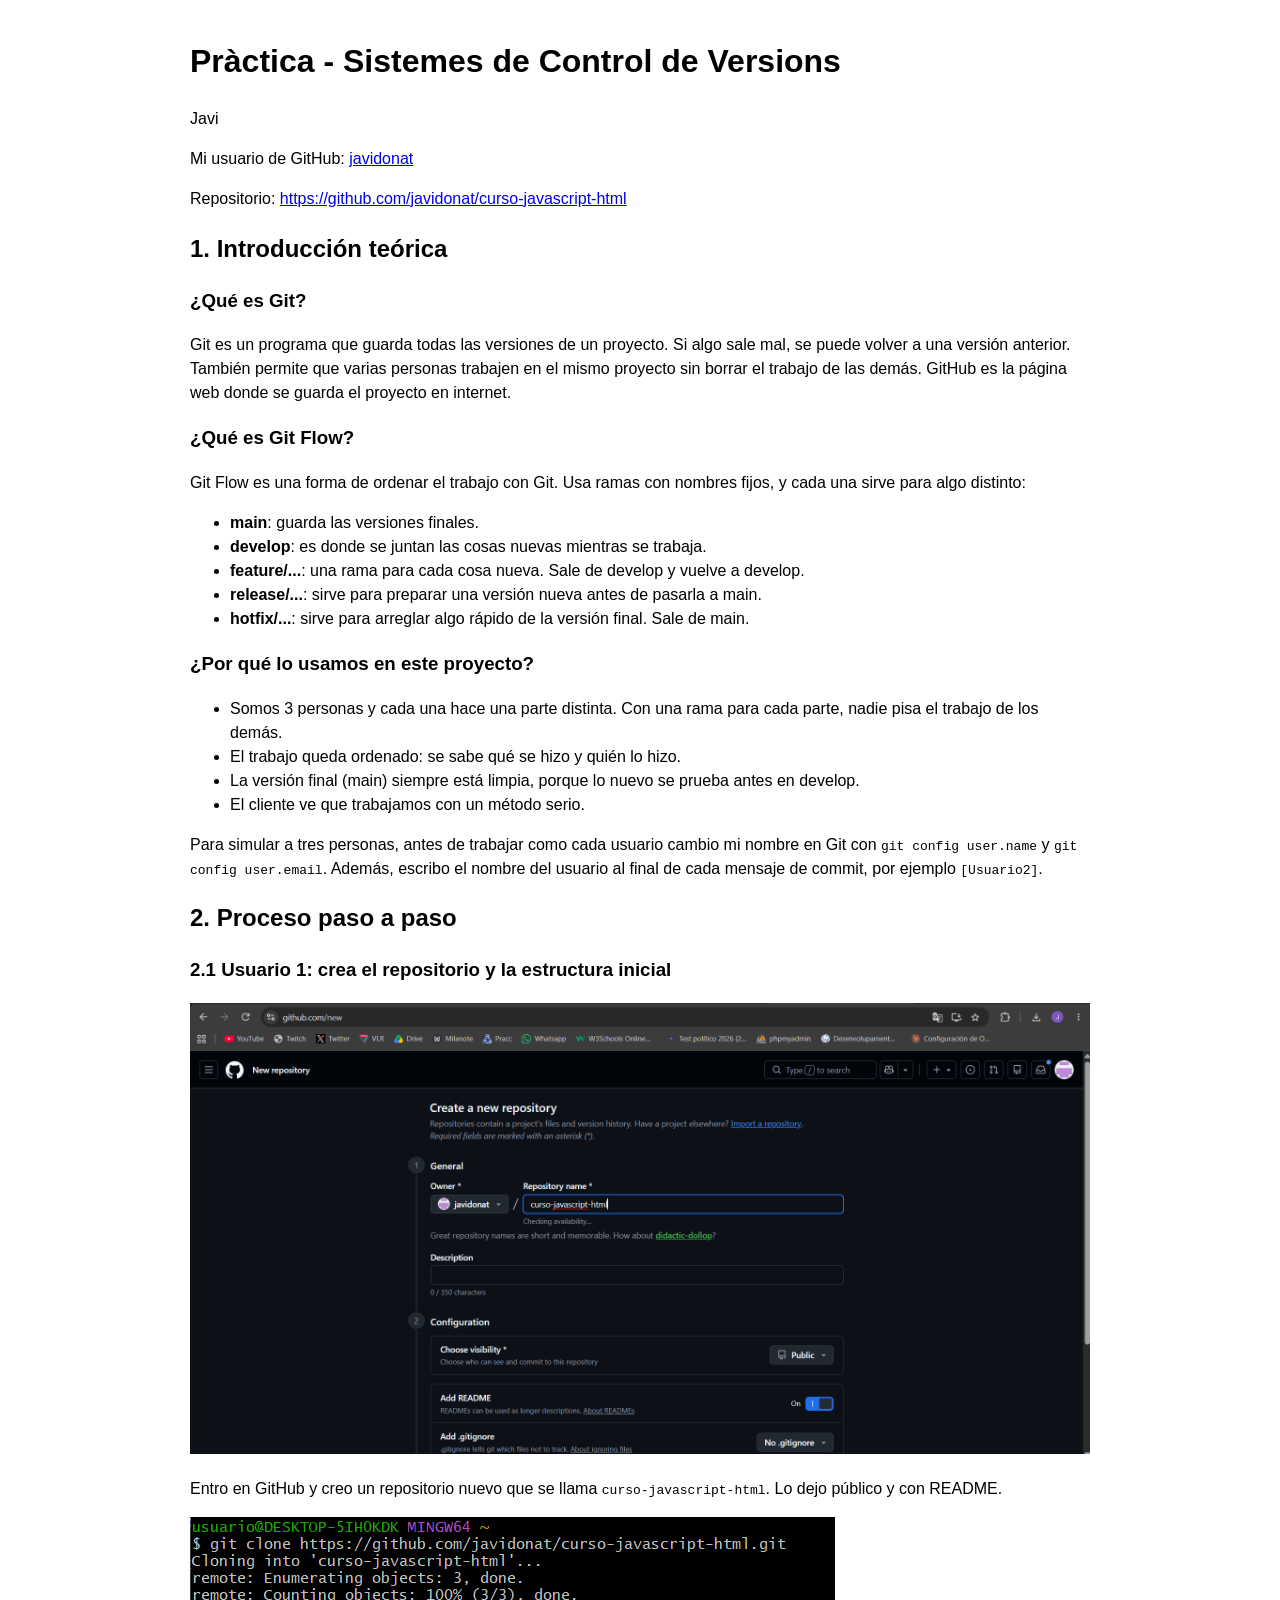
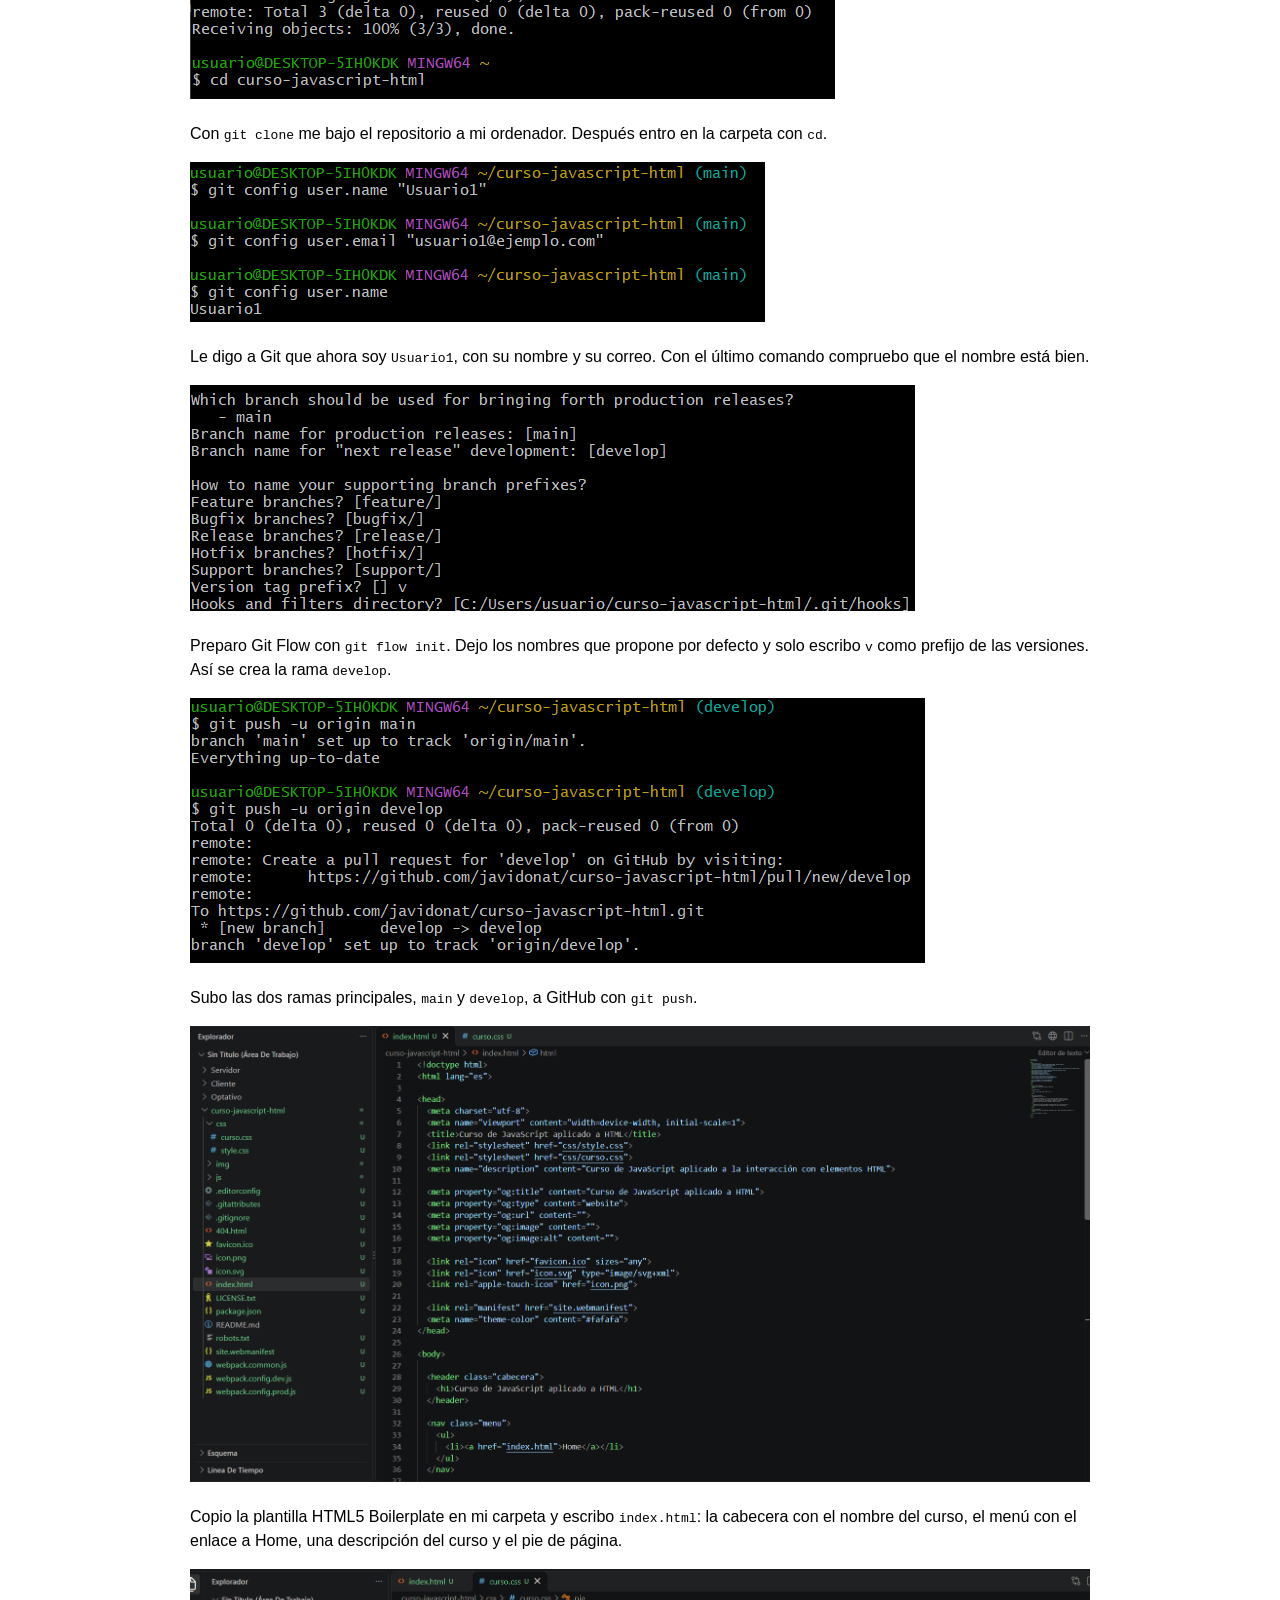
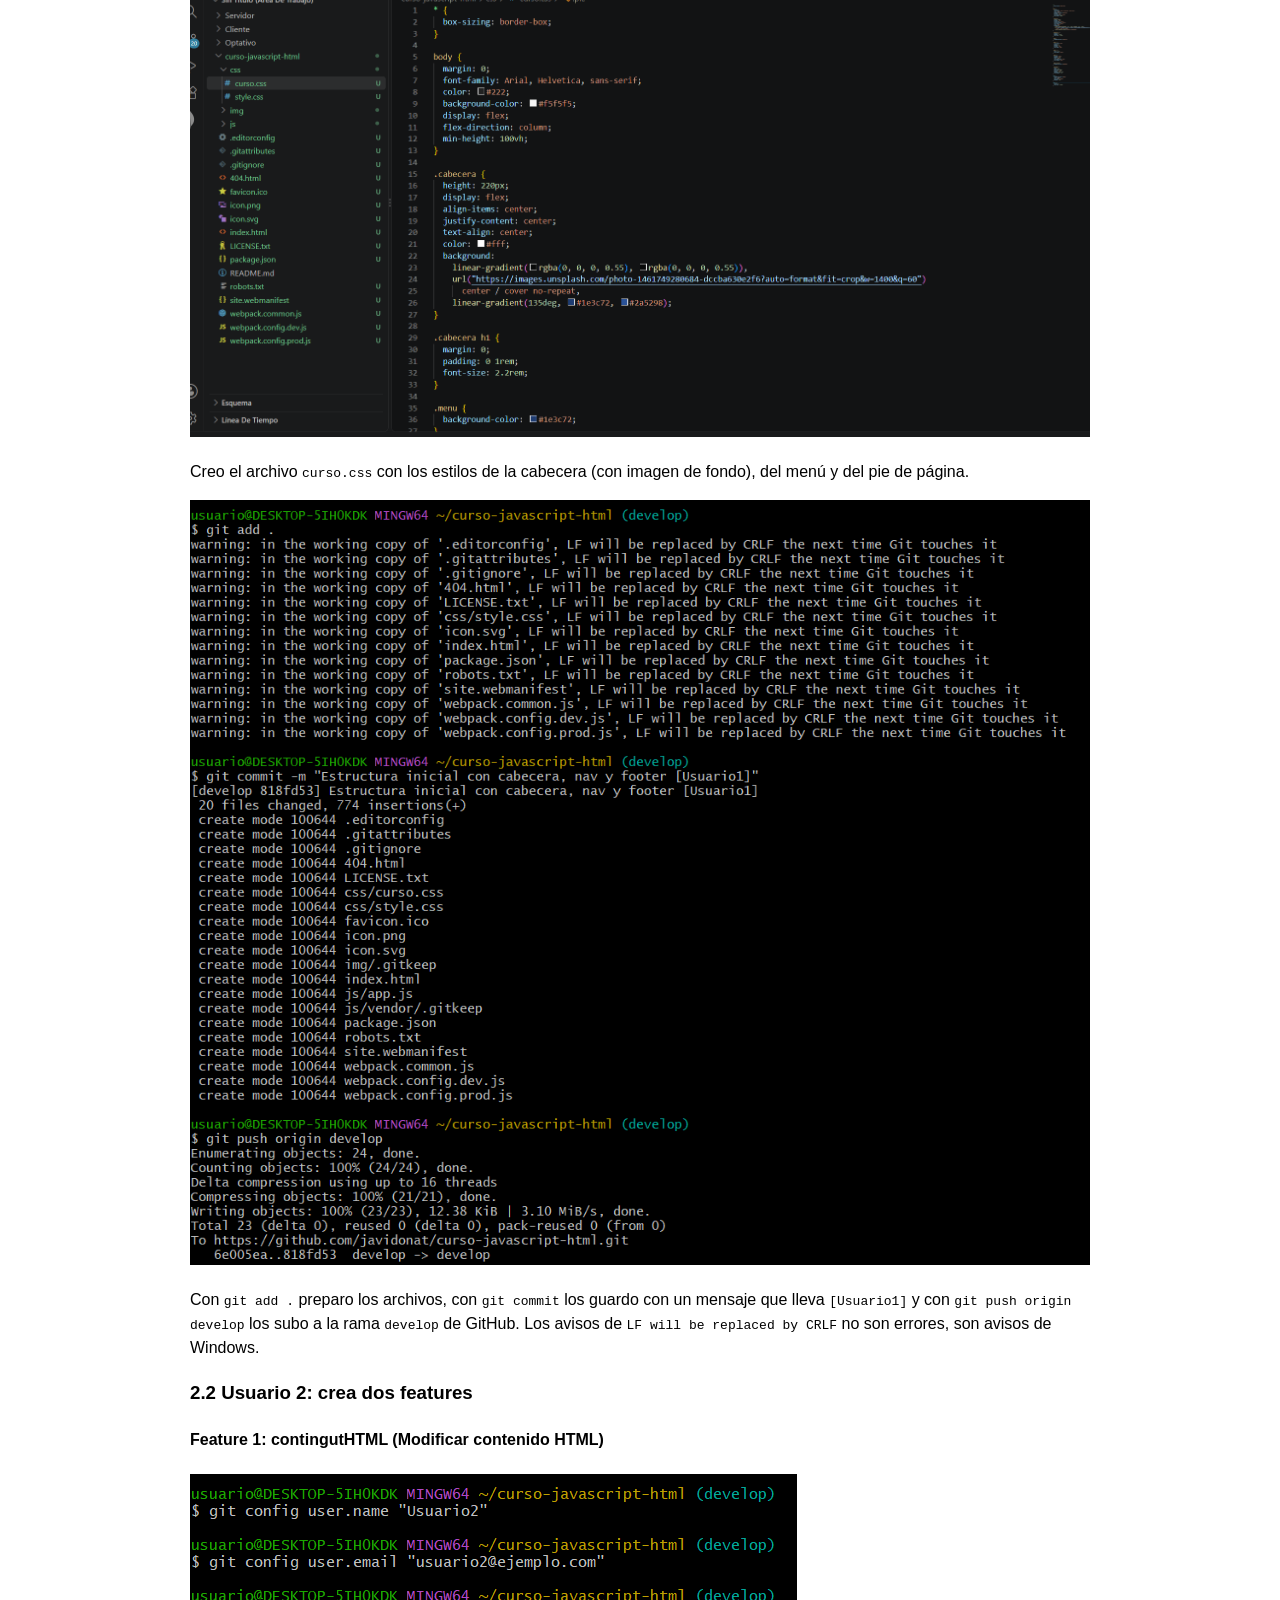
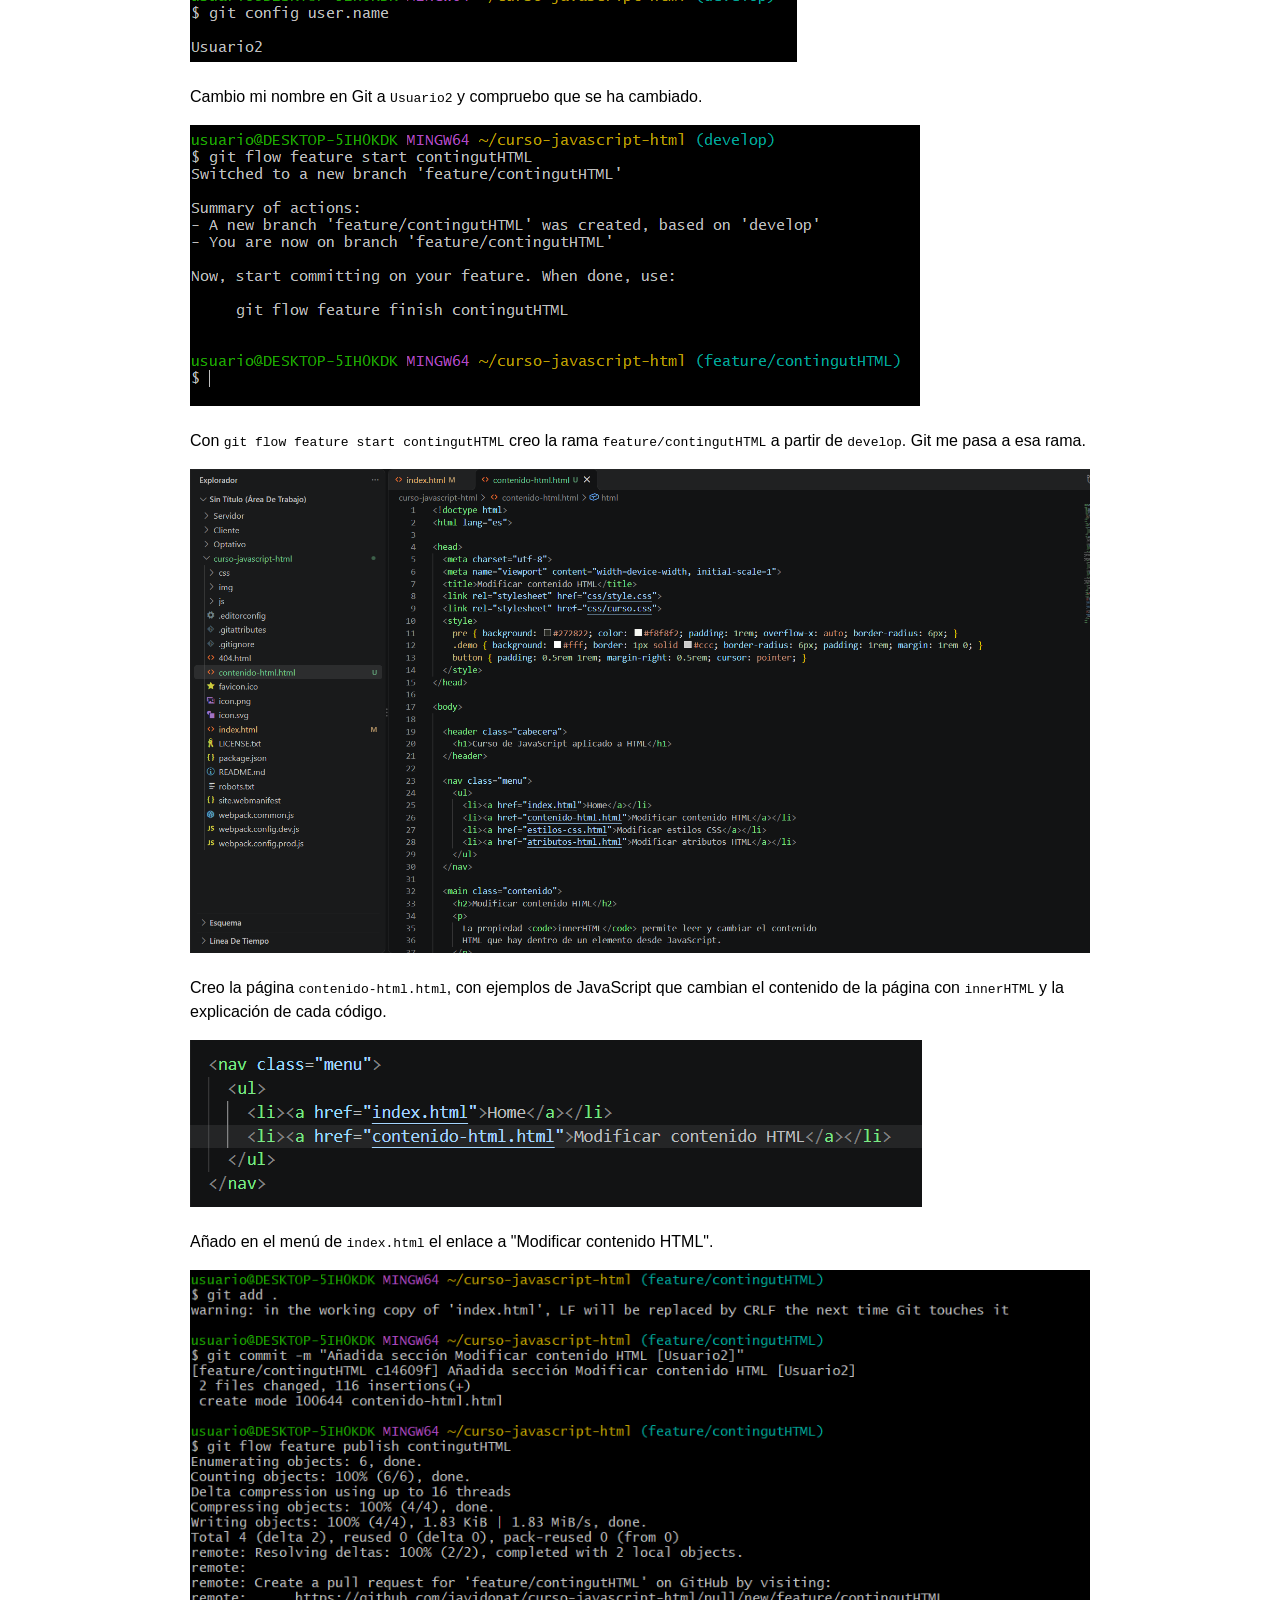
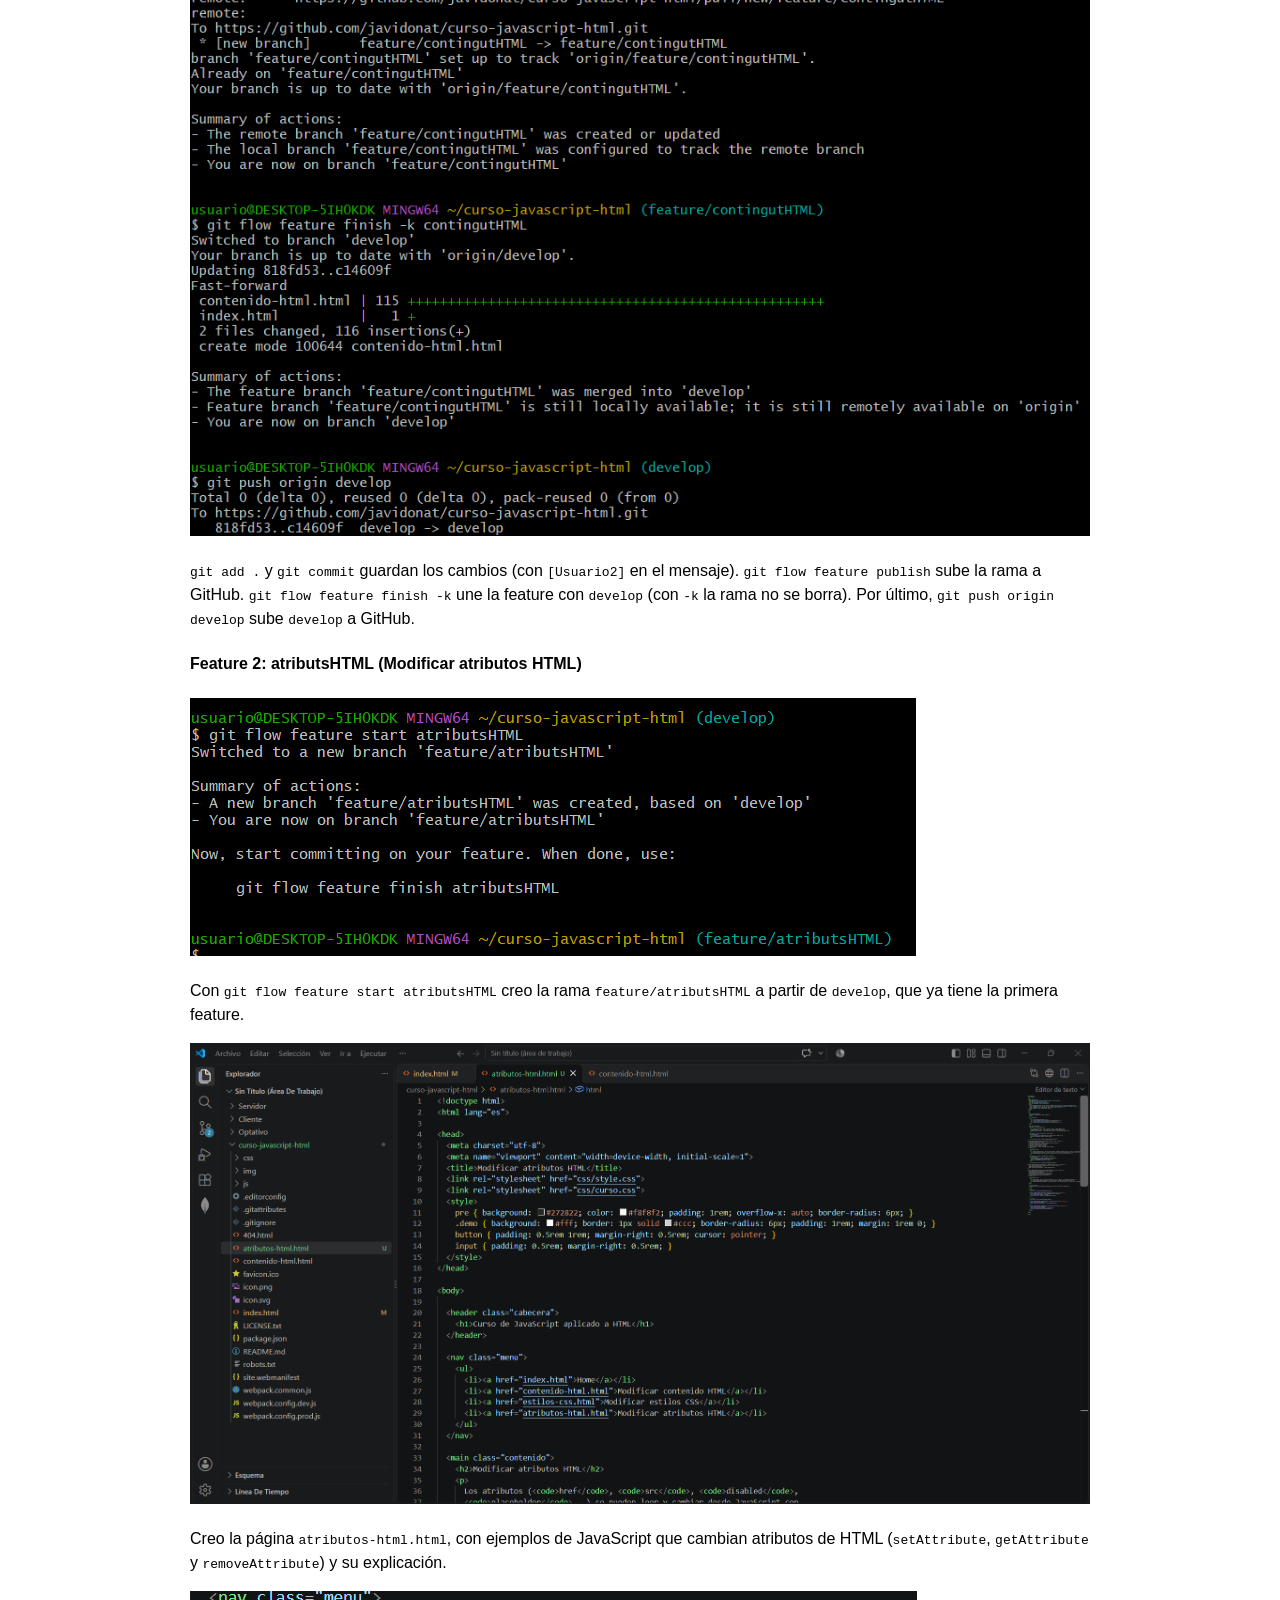
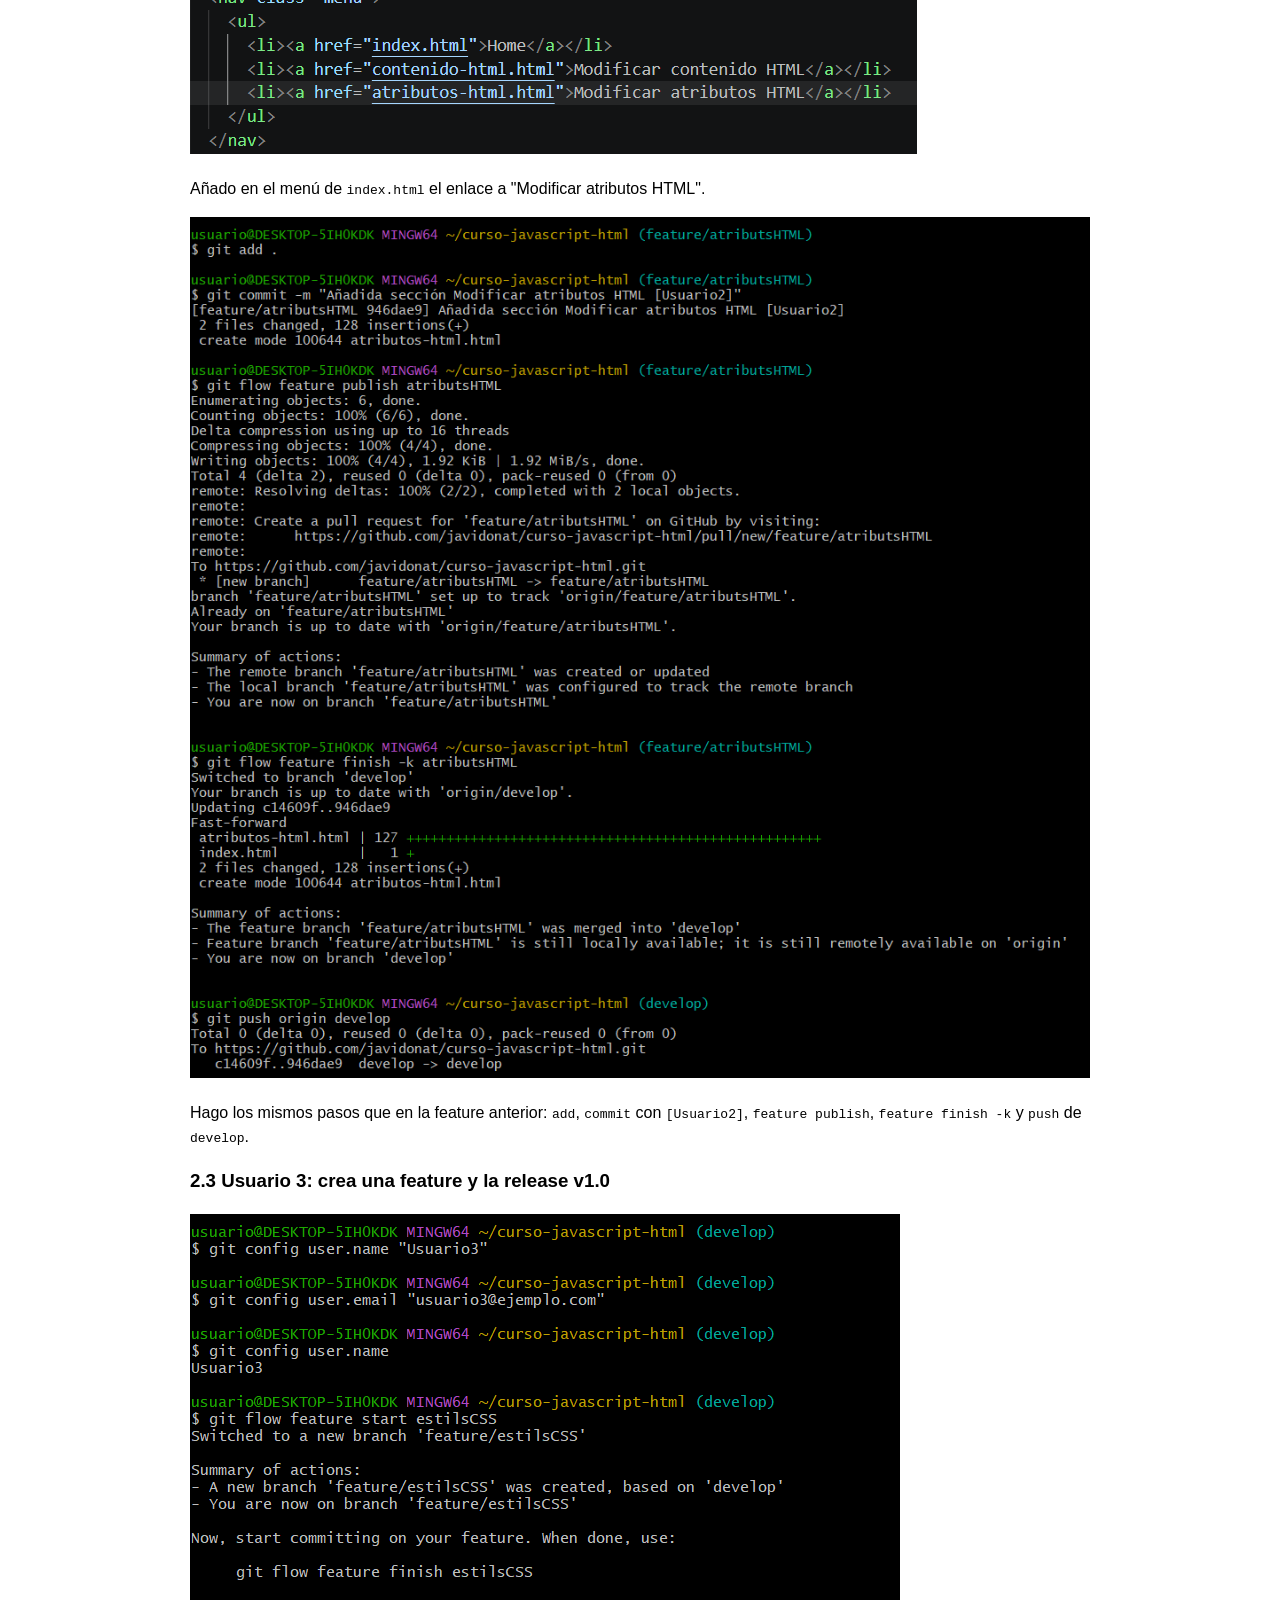
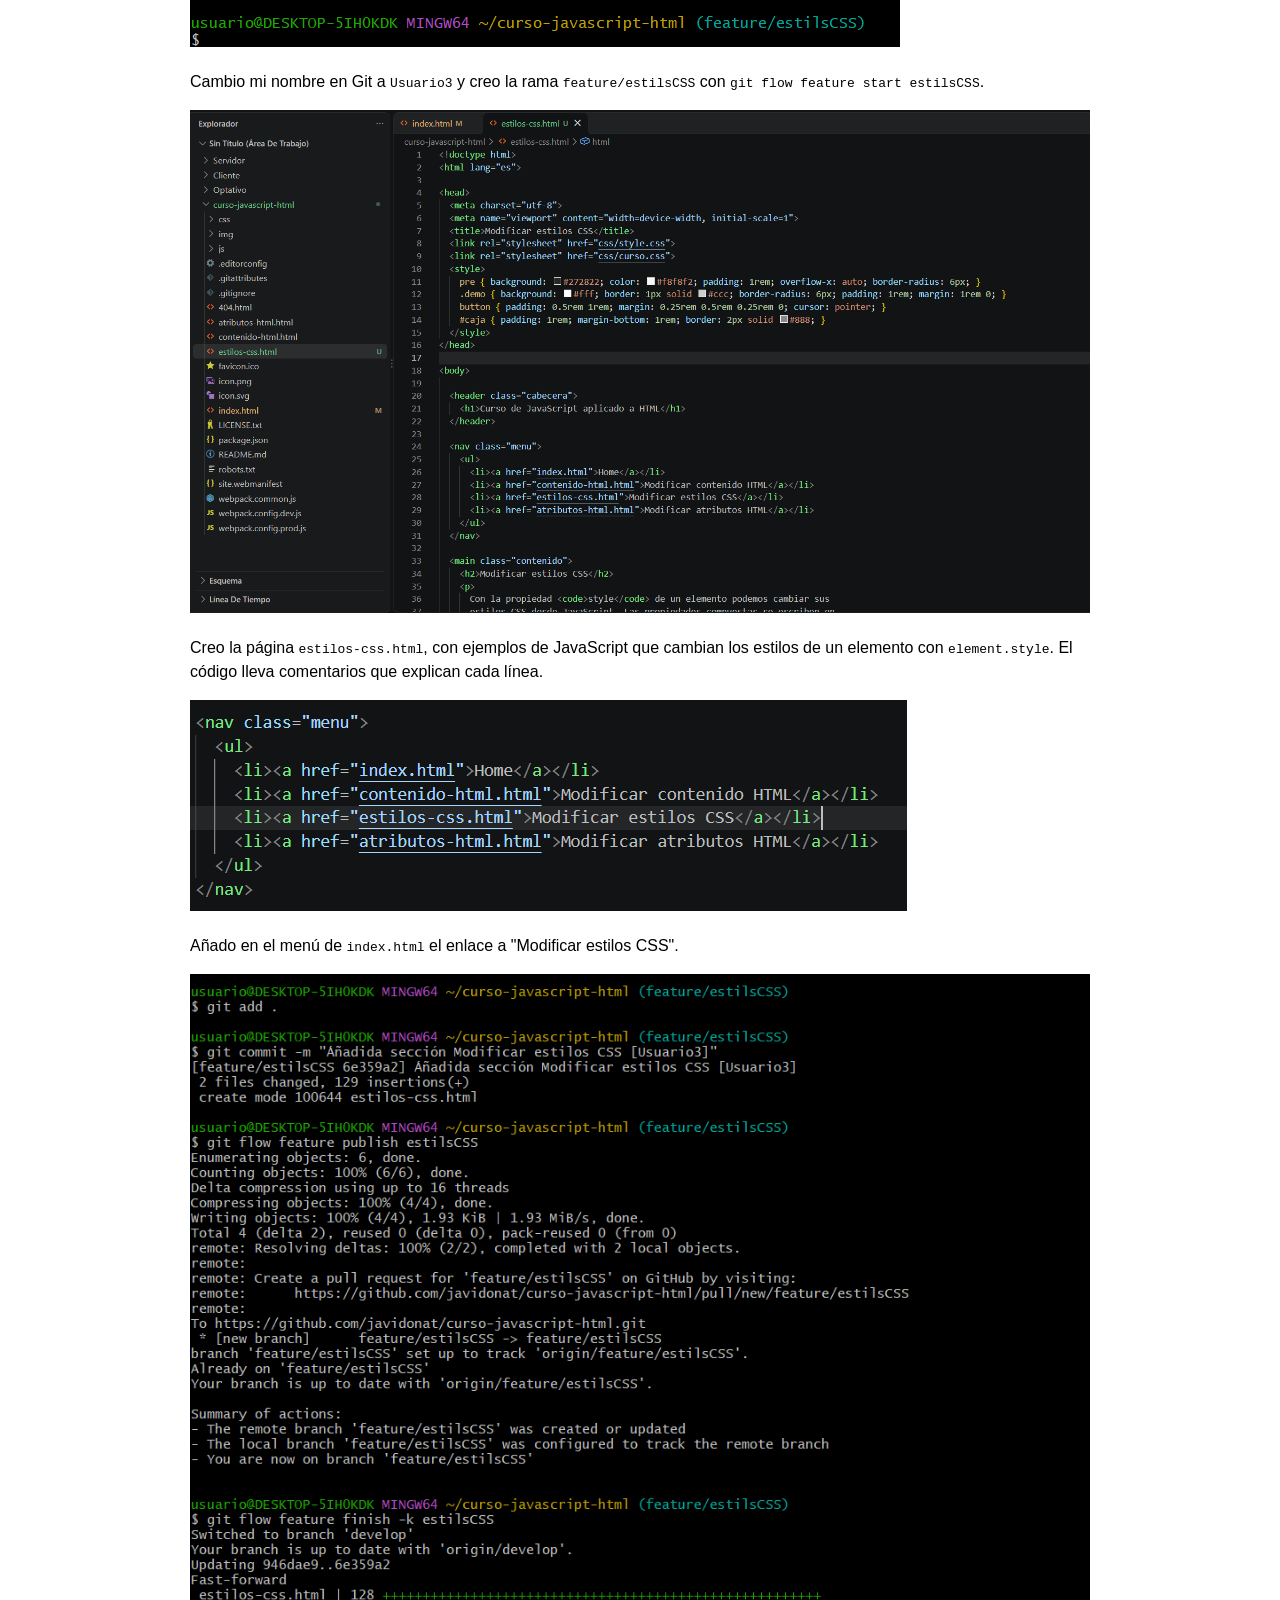
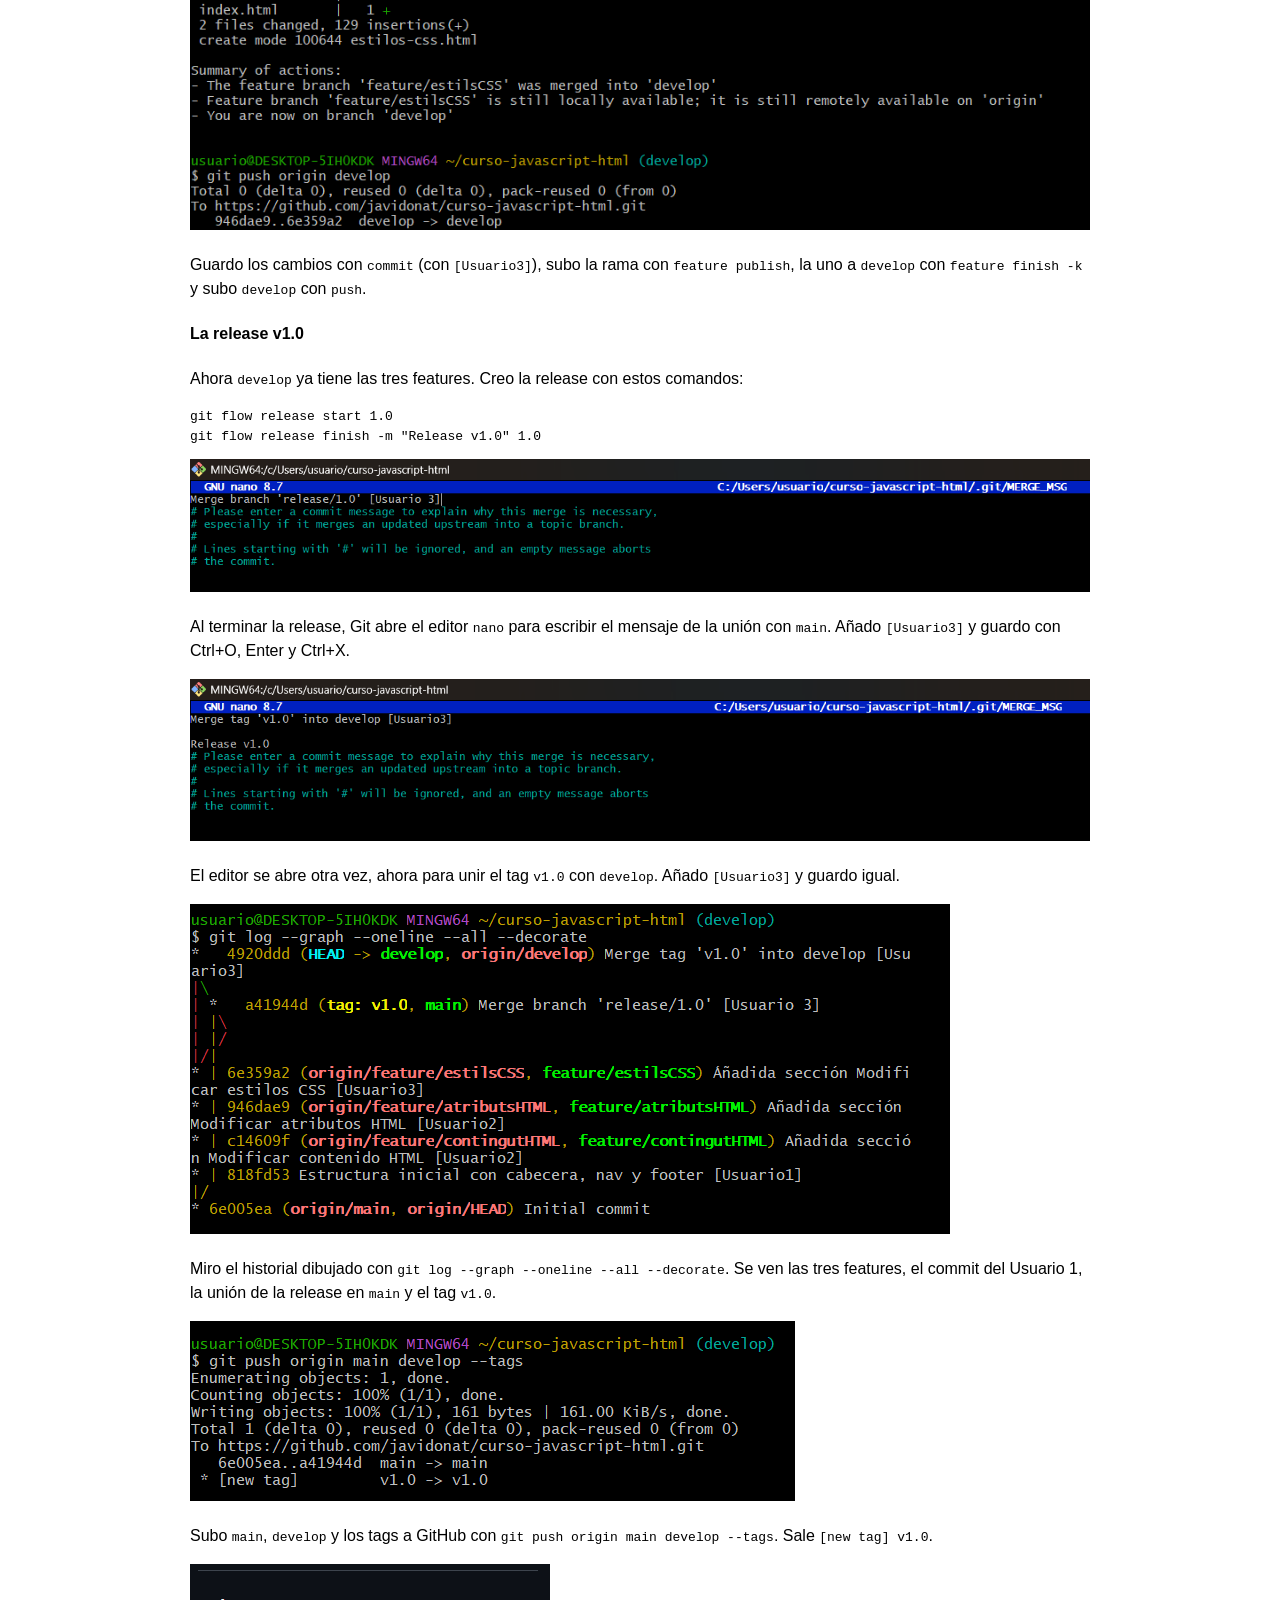
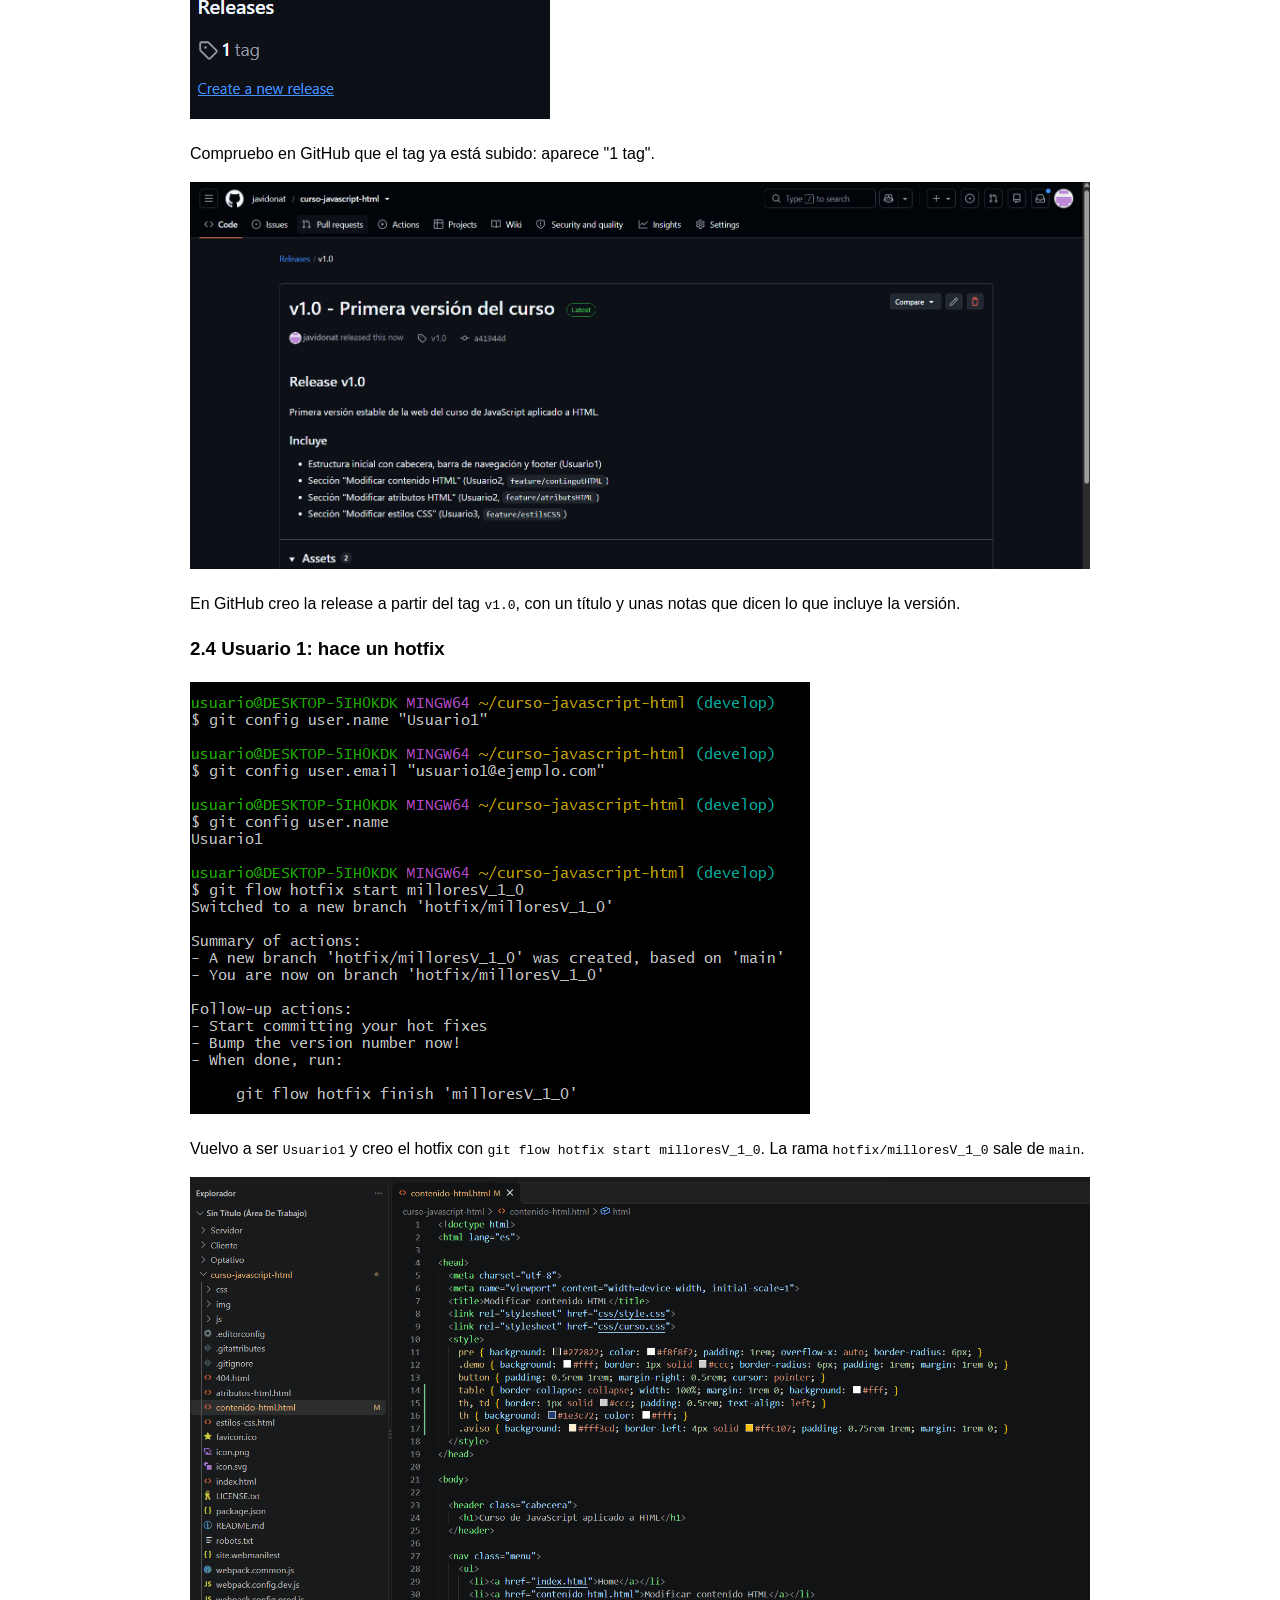
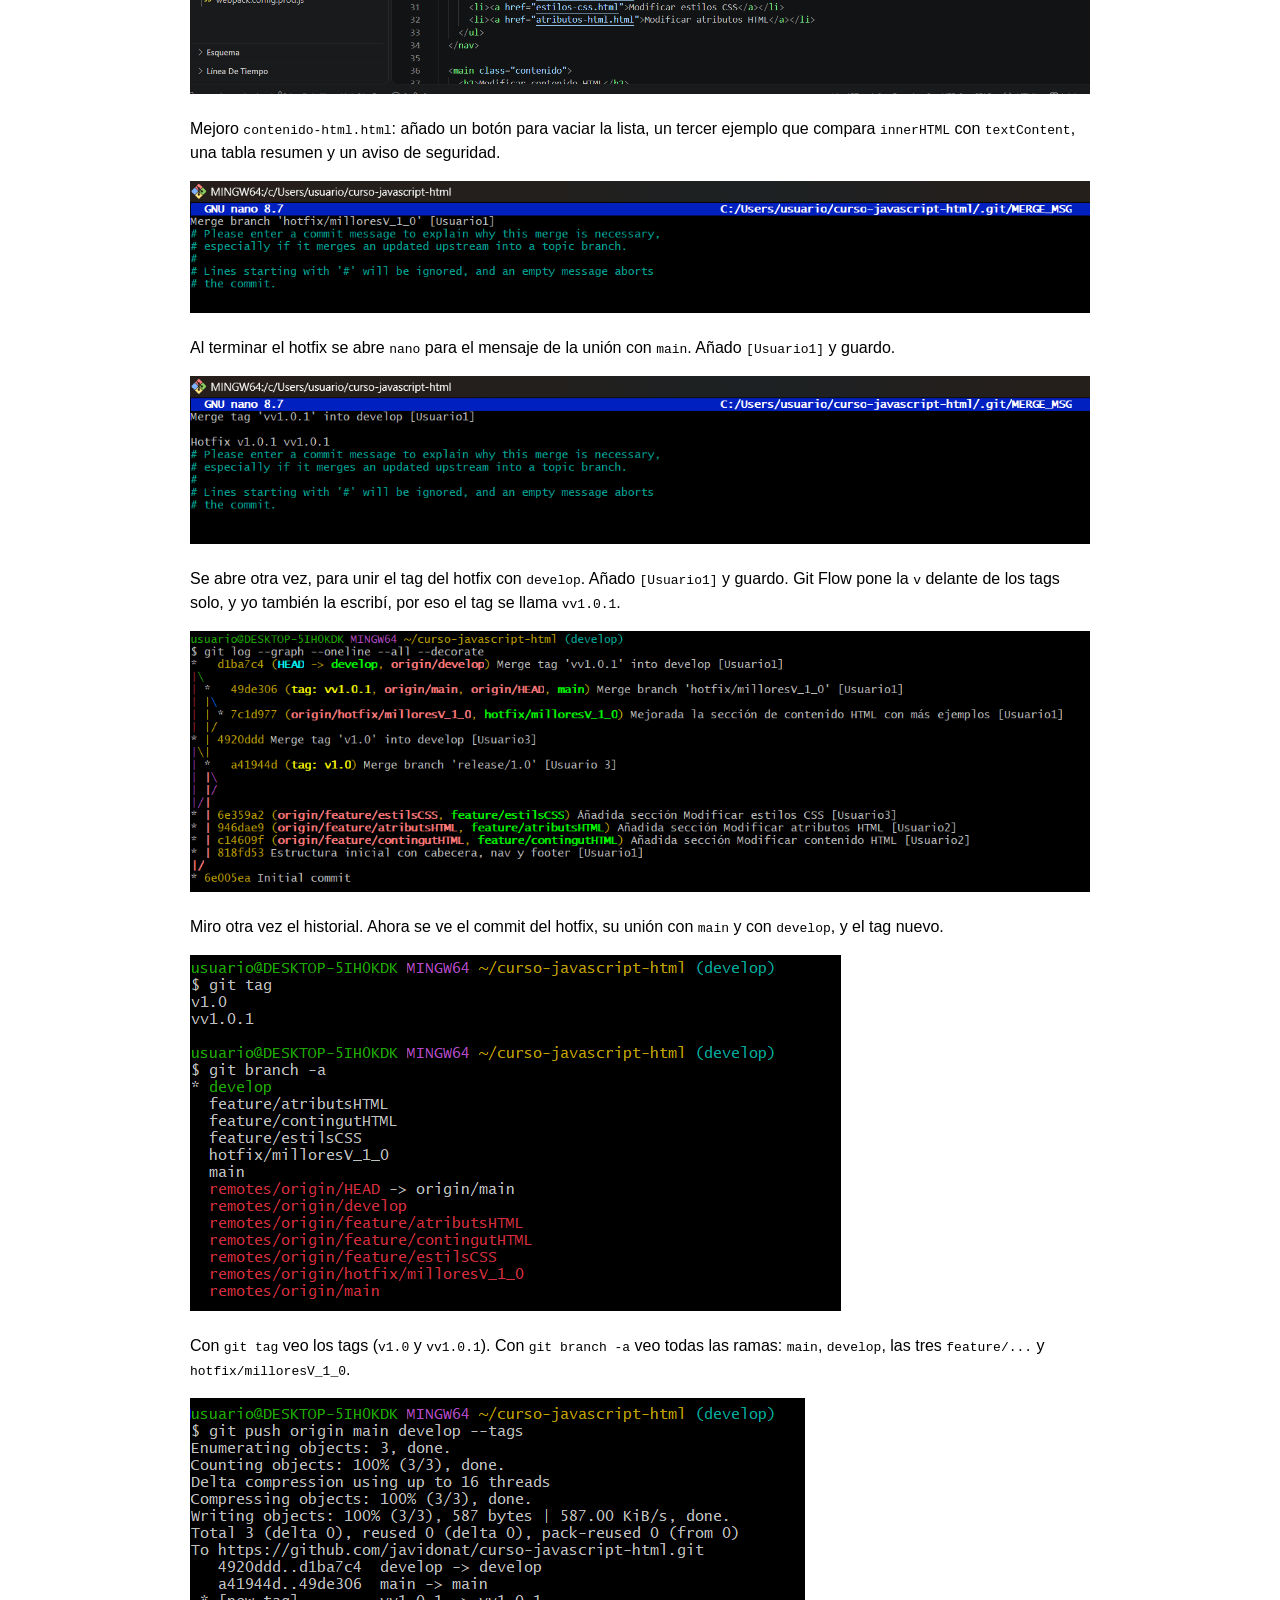
<file: index.html>
<!doctype html>
<html lang="es">
<head>
  <meta charset="utf-8">
  <title>Pràctica - Sistemes de Control de Versions</title>
  <style>
    body { max-width: 900px; margin: 0 auto; padding: 1rem; font-family: Arial, sans-serif; line-height: 1.5; }
    img { max-width: 100%; height: auto; }
  </style>
</head>
<body>

  <h1>Pràctica - Sistemes de Control de Versions</h1>
  <p>Javi</p>
  <p>Mi usuario de GitHub: <a href="https://github.com/javidonat">javidonat</a></p>
  <p>Repositorio: <a href="https://github.com/javidonat/curso-javascript-html">https://github.com/javidonat/curso-javascript-html</a></p>

  <h2>1. Introducción teórica</h2>

  <h3>¿Qué es Git?</h3>
  <p>
    Git es un programa que guarda todas las versiones de un proyecto.
    Si algo sale mal, se puede volver a una versión anterior.
    También permite que varias personas trabajen en el mismo proyecto sin borrar el trabajo de las demás.
    GitHub es la página web donde se guarda el proyecto en internet.
  </p>

  <h3>¿Qué es Git Flow?</h3>
  <p>
    Git Flow es una forma de ordenar el trabajo con Git. Usa ramas con nombres fijos, y cada una sirve para algo distinto:
  </p>
  <ul>
    <li><b>main</b>: guarda las versiones finales.</li>
    <li><b>develop</b>: es donde se juntan las cosas nuevas mientras se trabaja.</li>
    <li><b>feature/...</b>: una rama para cada cosa nueva. Sale de develop y vuelve a develop.</li>
    <li><b>release/...</b>: sirve para preparar una versión nueva antes de pasarla a main.</li>
    <li><b>hotfix/...</b>: sirve para arreglar algo rápido de la versión final. Sale de main.</li>
  </ul>

  <h3>¿Por qué lo usamos en este proyecto?</h3>
  <ul>
    <li>Somos 3 personas y cada una hace una parte distinta. Con una rama para cada parte, nadie pisa el trabajo de los demás.</li>
    <li>El trabajo queda ordenado: se sabe qué se hizo y quién lo hizo.</li>
    <li>La versión final (main) siempre está limpia, porque lo nuevo se prueba antes en develop.</li>
    <li>El cliente ve que trabajamos con un método serio.</li>
  </ul>

  <p>
    Para simular a tres personas, antes de trabajar como cada usuario cambio mi nombre en Git
    con <code>git config user.name</code> y <code>git config user.email</code>.
    Además, escribo el nombre del usuario al final de cada mensaje de commit, por ejemplo <code>[Usuario2]</code>.
  </p>

  <h2>2. Proceso paso a paso</h2>

  <h3>2.1 Usuario 1: crea el repositorio y la estructura inicial</h3>

  <img src="img/01-crear-repositorio.png" alt="Crear repositorio en GitHub">
  <p>Entro en GitHub y creo un repositorio nuevo que se llama <code>curso-javascript-html</code>. Lo dejo público y con README.</p>

  <img src="img/02-clonar.png" alt="git clone">
  <p>Con <code>git clone</code> me bajo el repositorio a mi ordenador. Después entro en la carpeta con <code>cd</code>.</p>

  <img src="img/03-config-usuario1.png" alt="Configurar Usuario1">
  <p>Le digo a Git que ahora soy <code>Usuario1</code>, con su nombre y su correo. Con el último comando compruebo que el nombre está bien.</p>

  <img src="img/04-git-flow-init.png" alt="git flow init">
  <p>Preparo Git Flow con <code>git flow init</code>. Dejo los nombres que propone por defecto y solo escribo <code>v</code> como prefijo de las versiones. Así se crea la rama <code>develop</code>.</p>

  <img src="img/05-push-main-develop.png" alt="Subir main y develop">
  <p>Subo las dos ramas principales, <code>main</code> y <code>develop</code>, a GitHub con <code>git push</code>.</p>

  <img src="img/06-vscode-index.png" alt="index.html en Visual Studio Code">
  <p>Copio la plantilla HTML5 Boilerplate en mi carpeta y escribo <code>index.html</code>: la cabecera con el nombre del curso, el menú con el enlace a Home, una descripción del curso y el pie de página.</p>

  <img src="img/07-vscode-css.png" alt="curso.css en Visual Studio Code">
  <p>Creo el archivo <code>curso.css</code> con los estilos de la cabecera (con imagen de fondo), del menú y del pie de página.</p>

  <img src="img/08-commit-push-usuario1.png" alt="add, commit y push del Usuario1">
  <p>
    Con <code>git add .</code> preparo los archivos, con <code>git commit</code> los guardo con un mensaje que lleva <code>[Usuario1]</code>
    y con <code>git push origin develop</code> los subo a la rama <code>develop</code> de GitHub.
    Los avisos de <code>LF will be replaced by CRLF</code> no son errores, son avisos de Windows.
  </p>

  <h3>2.2 Usuario 2: crea dos features</h3>

  <h4>Feature 1: contingutHTML (Modificar contenido HTML)</h4>

  <img src="img/09-config-usuario2.png" alt="Configurar Usuario2">
  <p>Cambio mi nombre en Git a <code>Usuario2</code> y compruebo que se ha cambiado.</p>

  <img src="img/10-feature-start-contingut.png" alt="feature start contingutHTML">
  <p>Con <code>git flow feature start contingutHTML</code> creo la rama <code>feature/contingutHTML</code> a partir de <code>develop</code>. Git me pasa a esa rama.</p>

  <img src="img/11-vscode-contenido.png" alt="contenido-html.html en Visual Studio Code">
  <p>Creo la página <code>contenido-html.html</code>, con ejemplos de JavaScript que cambian el contenido de la página con <code>innerHTML</code> y la explicación de cada código.</p>

  <img src="img/12-nav-contenido.png" alt="Enlace en el menú">
  <p>Añado en el menú de <code>index.html</code> el enlace a "Modificar contenido HTML".</p>

  <img src="img/13-commit-publish-finish-contingut.png" alt="commit, publish y finish de contingutHTML">
  <p>
    <code>git add .</code> y <code>git commit</code> guardan los cambios (con <code>[Usuario2]</code> en el mensaje).
    <code>git flow feature publish</code> sube la rama a GitHub.
    <code>git flow feature finish -k</code> une la feature con <code>develop</code> (con <code>-k</code> la rama no se borra).
    Por último, <code>git push origin develop</code> sube <code>develop</code> a GitHub.
  </p>

  <h4>Feature 2: atributsHTML (Modificar atributos HTML)</h4>

  <img src="img/14-feature-start-atributs.png" alt="feature start atributsHTML">
  <p>Con <code>git flow feature start atributsHTML</code> creo la rama <code>feature/atributsHTML</code> a partir de <code>develop</code>, que ya tiene la primera feature.</p>

  <img src="img/15-vscode-atributos.png" alt="atributos-html.html en Visual Studio Code">
  <p>Creo la página <code>atributos-html.html</code>, con ejemplos de JavaScript que cambian atributos de HTML (<code>setAttribute</code>, <code>getAttribute</code> y <code>removeAttribute</code>) y su explicación.</p>

  <img src="img/16-nav-atributos.png" alt="Enlace en el menú">
  <p>Añado en el menú de <code>index.html</code> el enlace a "Modificar atributos HTML".</p>

  <img src="img/17-commit-publish-finish-atributs.png" alt="commit, publish y finish de atributsHTML">
  <p>Hago los mismos pasos que en la feature anterior: <code>add</code>, <code>commit</code> con <code>[Usuario2]</code>, <code>feature publish</code>, <code>feature finish -k</code> y <code>push</code> de <code>develop</code>.</p>

  <h3>2.3 Usuario 3: crea una feature y la release v1.0</h3>

  <img src="img/18-config-usuario3-feature-start.png" alt="Configurar Usuario3 y feature start estilsCSS">
  <p>Cambio mi nombre en Git a <code>Usuario3</code> y creo la rama <code>feature/estilsCSS</code> con <code>git flow feature start estilsCSS</code>.</p>

  <img src="img/19-vscode-estilos.png" alt="estilos-css.html en Visual Studio Code">
  <p>Creo la página <code>estilos-css.html</code>, con ejemplos de JavaScript que cambian los estilos de un elemento con <code>element.style</code>. El código lleva comentarios que explican cada línea.</p>

  <img src="img/20-nav-estilos.png" alt="Enlace en el menú">
  <p>Añado en el menú de <code>index.html</code> el enlace a "Modificar estilos CSS".</p>

  <img src="img/21-commit-publish-finish-estils.png" alt="commit, publish y finish de estilsCSS">
  <p>Guardo los cambios con <code>commit</code> (con <code>[Usuario3]</code>), subo la rama con <code>feature publish</code>, la uno a <code>develop</code> con <code>feature finish -k</code> y subo <code>develop</code> con <code>push</code>.</p>

  <h4>La release v1.0</h4>
  <p>Ahora <code>develop</code> ya tiene las tres features. Creo la release con estos comandos:</p>
  <pre>git flow release start 1.0
git flow release finish -m "Release v1.0" 1.0</pre>

  <img src="img/22-nano-merge-release.png" alt="nano merge de la release">
  <p>Al terminar la release, Git abre el editor <code>nano</code> para escribir el mensaje de la unión con <code>main</code>. Añado <code>[Usuario3]</code> y guardo con Ctrl+O, Enter y Ctrl+X.</p>

  <img src="img/23-nano-merge-tag.png" alt="nano merge del tag">
  <p>El editor se abre otra vez, ahora para unir el tag <code>v1.0</code> con <code>develop</code>. Añado <code>[Usuario3]</code> y guardo igual.</p>

  <img src="img/24-log-grafo-release.png" alt="git log --graph">
  <p>Miro el historial dibujado con <code>git log --graph --oneline --all --decorate</code>. Se ven las tres features, el commit del Usuario 1, la unión de la release en <code>main</code> y el tag <code>v1.0</code>.</p>

  <img src="img/25-push-tag-v1.png" alt="Subir main, develop y tags">
  <p>Subo <code>main</code>, <code>develop</code> y los tags a GitHub con <code>git push origin main develop --tags</code>. Sale <code>[new tag] v1.0</code>.</p>

  <img src="img/26-github-releases-tag.png" alt="1 tag en GitHub">
  <p>Compruebo en GitHub que el tag ya está subido: aparece "1 tag".</p>

  <img src="img/27-github-release-publicada.png" alt="Release v1.0 en GitHub">
  <p>En GitHub creo la release a partir del tag <code>v1.0</code>, con un título y unas notas que dicen lo que incluye la versión.</p>

  <h3>2.4 Usuario 1: hace un hotfix</h3>

  <img src="img/28-config-usuario1-hotfix-start.png" alt="Usuario1 y hotfix start">
  <p>Vuelvo a ser <code>Usuario1</code> y creo el hotfix con <code>git flow hotfix start milloresV_1_0</code>. La rama <code>hotfix/milloresV_1_0</code> sale de <code>main</code>.</p>

  <img src="img/29-vscode-contenido-mejorado.png" alt="contenido-html.html mejorado">
  <p>Mejoro <code>contenido-html.html</code>: añado un botón para vaciar la lista, un tercer ejemplo que compara <code>innerHTML</code> con <code>textContent</code>, una tabla resumen y un aviso de seguridad.</p>

  <img src="img/30-nano-merge-hotfix.png" alt="nano merge del hotfix">
  <p>Al terminar el hotfix se abre <code>nano</code> para el mensaje de la unión con <code>main</code>. Añado <code>[Usuario1]</code> y guardo.</p>

  <img src="img/31-nano-merge-tag-hotfix.png" alt="nano merge del tag del hotfix">
  <p>Se abre otra vez, para unir el tag del hotfix con <code>develop</code>. Añado <code>[Usuario1]</code> y guardo. Git Flow pone la <code>v</code> delante de los tags solo, y yo también la escribí, por eso el tag se llama <code>vv1.0.1</code>.</p>

  <img src="img/32-log-grafo-hotfix.png" alt="git log --graph después del hotfix">
  <p>Miro otra vez el historial. Ahora se ve el commit del hotfix, su unión con <code>main</code> y con <code>develop</code>, y el tag nuevo.</p>

  <img src="img/33-tag-branch-lista.png" alt="git tag y git branch -a">
  <p>Con <code>git tag</code> veo los tags (<code>v1.0</code> y <code>vv1.0.1</code>). Con <code>git branch -a</code> veo todas las ramas: <code>main</code>, <code>develop</code>, las tres <code>feature/...</code> y <code>hotfix/milloresV_1_0</code>.</p>

  <img src="img/34-push-tag-hotfix.png" alt="Subir main, develop y el tag del hotfix">
  <p>Subo todo a GitHub con <code>git push origin main develop --tags</code>.</p>

  <h2>3. Proyecto de GitHub y colaborador</h2>
  <ul>
    <li>Añado al usuario <code>enminqui2</code> como colaborador del repositorio (Settings → Collaborators).</li>
    <li>Creo un proyecto con un tablero en la pestaña Projects y lo uno al repositorio. También le doy acceso a <code>enminqui2</code>.</li>
    <li>
      En el tablero hay una tarjeta por cada feature y por el hotfix:
      <code>feature/contingutHTML</code>, <code>feature/atributsHTML</code>, <code>feature/estilsCSS</code> y <code>hotfix/milloresV_1_0</code>.
      Cada tarjeta tiene su descripción, su etiqueta, la persona que la hizo, la rama y el commit. Todas están en la columna Done.
    </li>
  </ul>

  <img src="img/35-colaborador.png" alt="Colaborador enminqui2 en el repositorio">
  <p>En Settings → Collaborators del repositorio añado a <code>enminqui2</code> como colaborador. Sale como "Pending invite" porque está esperando a que acepte la invitación.</p>

  <img src="img/36-proyecto-tablero.png" alt="Tablero del proyecto">
  <p>Este es el tablero del proyecto "Curso JavaScript HTML". Tiene una tarjeta por cada feature y por el hotfix, y las cuatro están en la columna Done.</p>

  <img src="img/37-acceso-proyecto.png" alt="Acceso al proyecto">
  <p>En los ajustes del proyecto (Manage access) le doy acceso a <code>enminqui2</code> con el rol Write.</p>

  <h2>4. Resultado final</h2>
  <ul>
    <li>Ramas <code>main</code> y <code>develop</code>.</li>
    <li>Ramas de las features: <code>feature/contingutHTML</code>, <code>feature/atributsHTML</code> y <code>feature/estilsCSS</code>.</li>
    <li>Rama del hotfix: <code>hotfix/milloresV_1_0</code>.</li>
    <li>Rama <code>gh-pages</code>, con esta documentación.</li>
    <li>Tags <code>v1.0</code> y <code>vv1.0.1</code>, y la release v1.0 publicada en GitHub.</li>
    <li>Un proyecto de GitHub con las features y el hotfix, y a <code>enminqui2</code> como colaborador.</li>
  </ul>

</body>
</html>
</file>
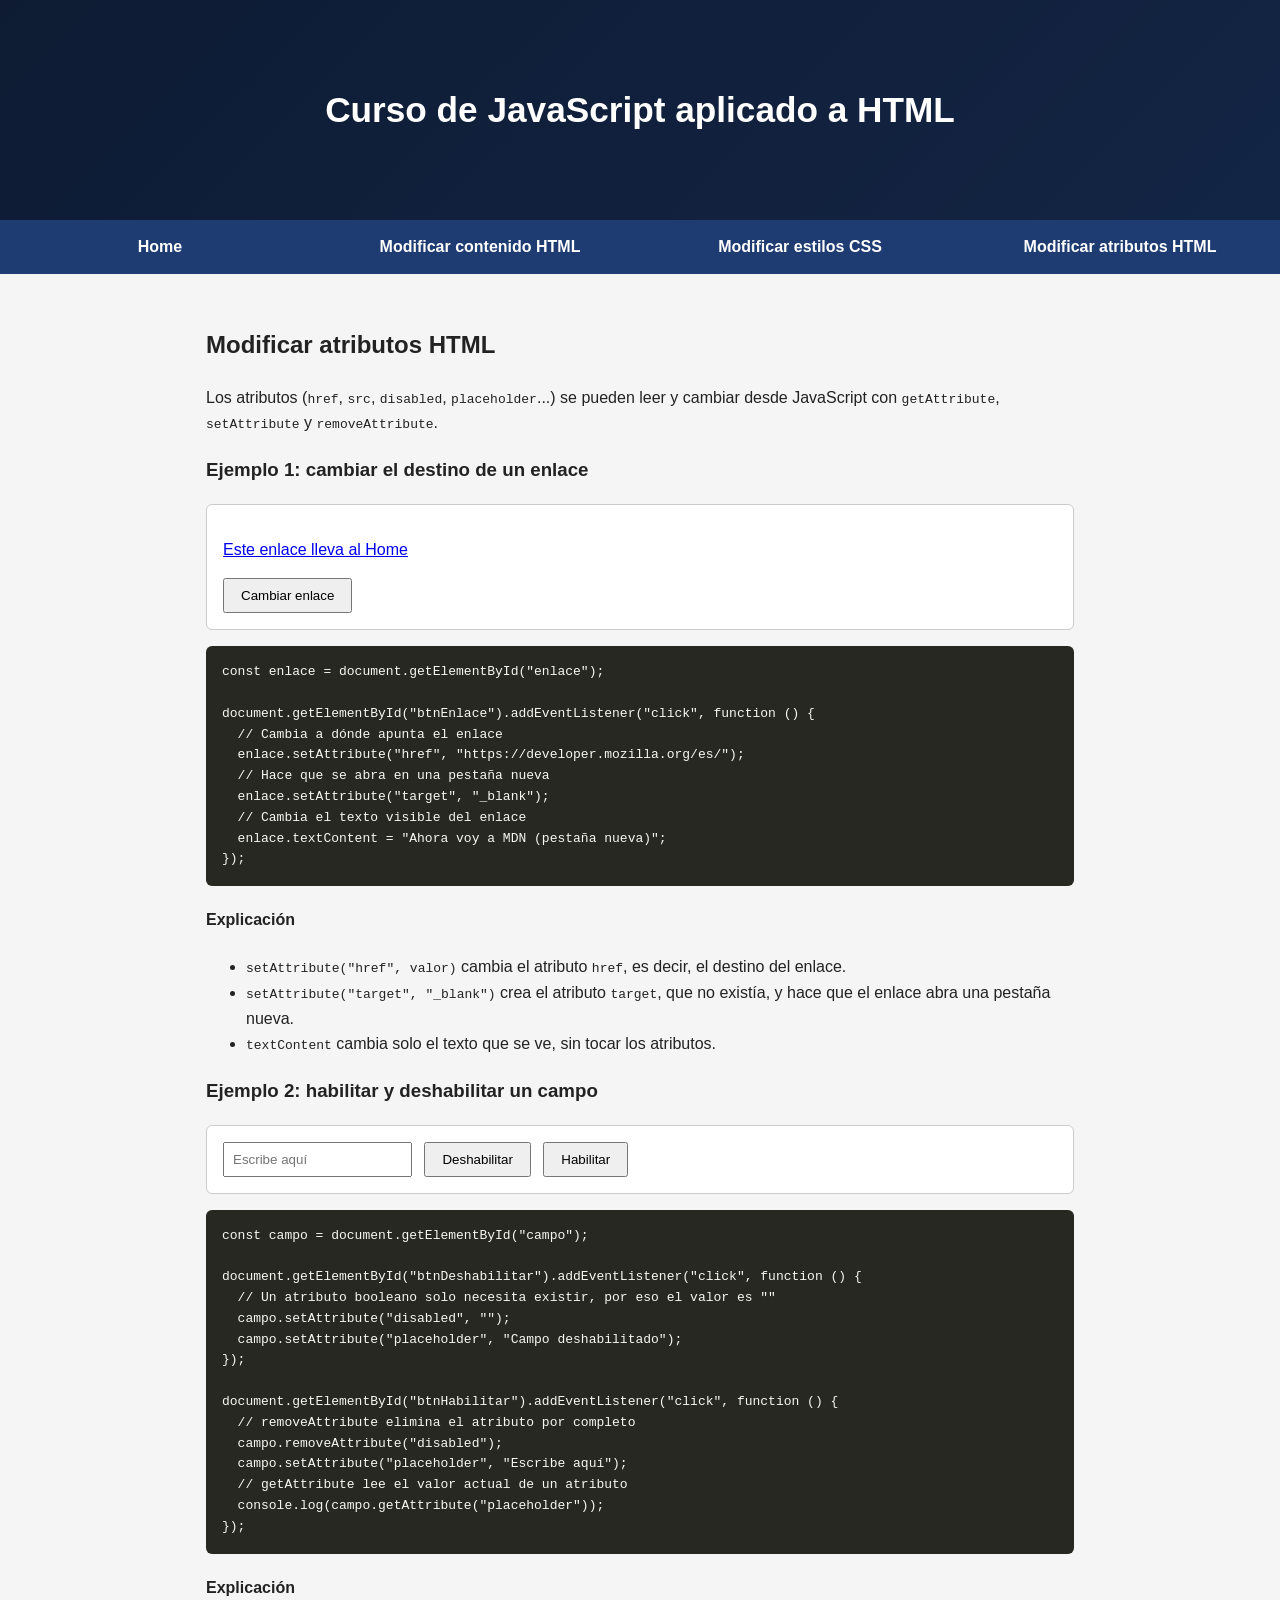
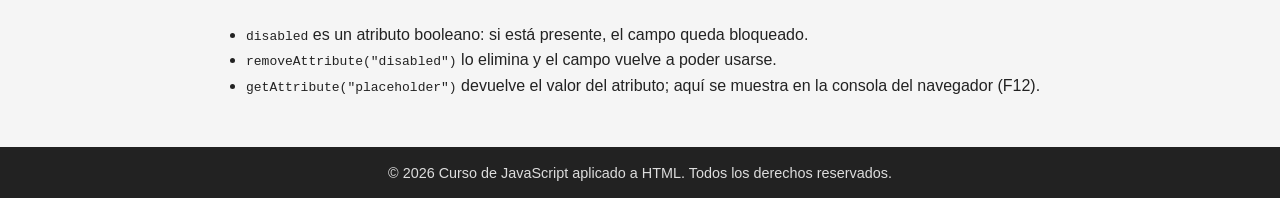
<file: atributos-html.html>
<!doctype html>
<html lang="es">

<head>
  <meta charset="utf-8">
  <meta name="viewport" content="width=device-width, initial-scale=1">
  <title>Modificar atributos HTML</title>
  <link rel="stylesheet" href="css/style.css">
  <link rel="stylesheet" href="css/curso.css">
  <style>
    pre { background: #272822; color: #f8f8f2; padding: 1rem; overflow-x: auto; border-radius: 6px; }
    .demo { background: #fff; border: 1px solid #ccc; border-radius: 6px; padding: 1rem; margin: 1rem 0; }
    button { padding: 0.5rem 1rem; margin-right: 0.5rem; cursor: pointer; }
    input { padding: 0.5rem; margin-right: 0.5rem; }
  </style>
</head>

<body>

  <header class="cabecera">
    <h1>Curso de JavaScript aplicado a HTML</h1>
  </header>

  <nav class="menu">
    <ul>
      <li><a href="index.html">Home</a></li>
      <li><a href="contenido-html.html">Modificar contenido HTML</a></li>
      <li><a href="estilos-css.html">Modificar estilos CSS</a></li>
      <li><a href="atributos-html.html">Modificar atributos HTML</a></li>
    </ul>
  </nav>

  <main class="contenido">
    <h2>Modificar atributos HTML</h2>
    <p>
      Los atributos (<code>href</code>, <code>src</code>, <code>disabled</code>,
      <code>placeholder</code>...) se pueden leer y cambiar desde JavaScript con
      <code>getAttribute</code>, <code>setAttribute</code> y <code>removeAttribute</code>.
    </p>

    <h3>Ejemplo 1: cambiar el destino de un enlace</h3>
    <div class="demo">
      <p><a id="enlace" href="index.html">Este enlace lleva al Home</a></p>
      <button id="btnEnlace">Cambiar enlace</button>
    </div>

    <pre><code>const enlace = document.getElementById("enlace");

document.getElementById("btnEnlace").addEventListener("click", function () {
  // Cambia a dónde apunta el enlace
  enlace.setAttribute("href", "https://developer.mozilla.org/es/");
  // Hace que se abra en una pestaña nueva
  enlace.setAttribute("target", "_blank");
  // Cambia el texto visible del enlace
  enlace.textContent = "Ahora voy a MDN (pestaña nueva)";
});</code></pre>

    <h4>Explicación</h4>
    <ul>
      <li><code>setAttribute("href", valor)</code> cambia el atributo <code>href</code>, es decir, el destino del enlace.</li>
      <li><code>setAttribute("target", "_blank")</code> crea el atributo <code>target</code>, que no existía, y hace que el enlace abra una pestaña nueva.</li>
      <li><code>textContent</code> cambia solo el texto que se ve, sin tocar los atributos.</li>
    </ul>

    <h3>Ejemplo 2: habilitar y deshabilitar un campo</h3>
    <div class="demo">
      <input type="text" id="campo" placeholder="Escribe aquí">
      <button id="btnDeshabilitar">Deshabilitar</button>
      <button id="btnHabilitar">Habilitar</button>
    </div>

    <pre><code>const campo = document.getElementById("campo");

document.getElementById("btnDeshabilitar").addEventListener("click", function () {
  // Un atributo booleano solo necesita existir, por eso el valor es ""
  campo.setAttribute("disabled", "");
  campo.setAttribute("placeholder", "Campo deshabilitado");
});

document.getElementById("btnHabilitar").addEventListener("click", function () {
  // removeAttribute elimina el atributo por completo
  campo.removeAttribute("disabled");
  campo.setAttribute("placeholder", "Escribe aquí");
  // getAttribute lee el valor actual de un atributo
  console.log(campo.getAttribute("placeholder"));
});</code></pre>

    <h4>Explicación</h4>
    <ul>
      <li><code>disabled</code> es un atributo booleano: si está presente, el campo queda bloqueado.</li>
      <li><code>removeAttribute("disabled")</code> lo elimina y el campo vuelve a poder usarse.</li>
      <li><code>getAttribute("placeholder")</code> devuelve el valor del atributo; aquí se muestra en la consola del navegador (F12).</li>
    </ul>
  </main>

  <footer class="pie">
    <p>&copy; 2026 Curso de JavaScript aplicado a HTML. Todos los derechos reservados.</p>
  </footer>

  <script>
    // Ejemplo 1
    const enlace = document.getElementById("enlace");

    document.getElementById("btnEnlace").addEventListener("click", function () {
      enlace.setAttribute("href", "https://developer.mozilla.org/es/");
      enlace.setAttribute("target", "_blank");
      enlace.textContent = "Ahora voy a MDN (pestaña nueva)";
    });

    // Ejemplo 2
    const campo = document.getElementById("campo");

    document.getElementById("btnDeshabilitar").addEventListener("click", function () {
      campo.setAttribute("disabled", "");
      campo.setAttribute("placeholder", "Campo deshabilitado");
    });

    document.getElementById("btnHabilitar").addEventListener("click", function () {
      campo.removeAttribute("disabled");
      campo.setAttribute("placeholder", "Escribe aquí");
      console.log(campo.getAttribute("placeholder"));
    });
  </script>

</body>

</html>
</file>
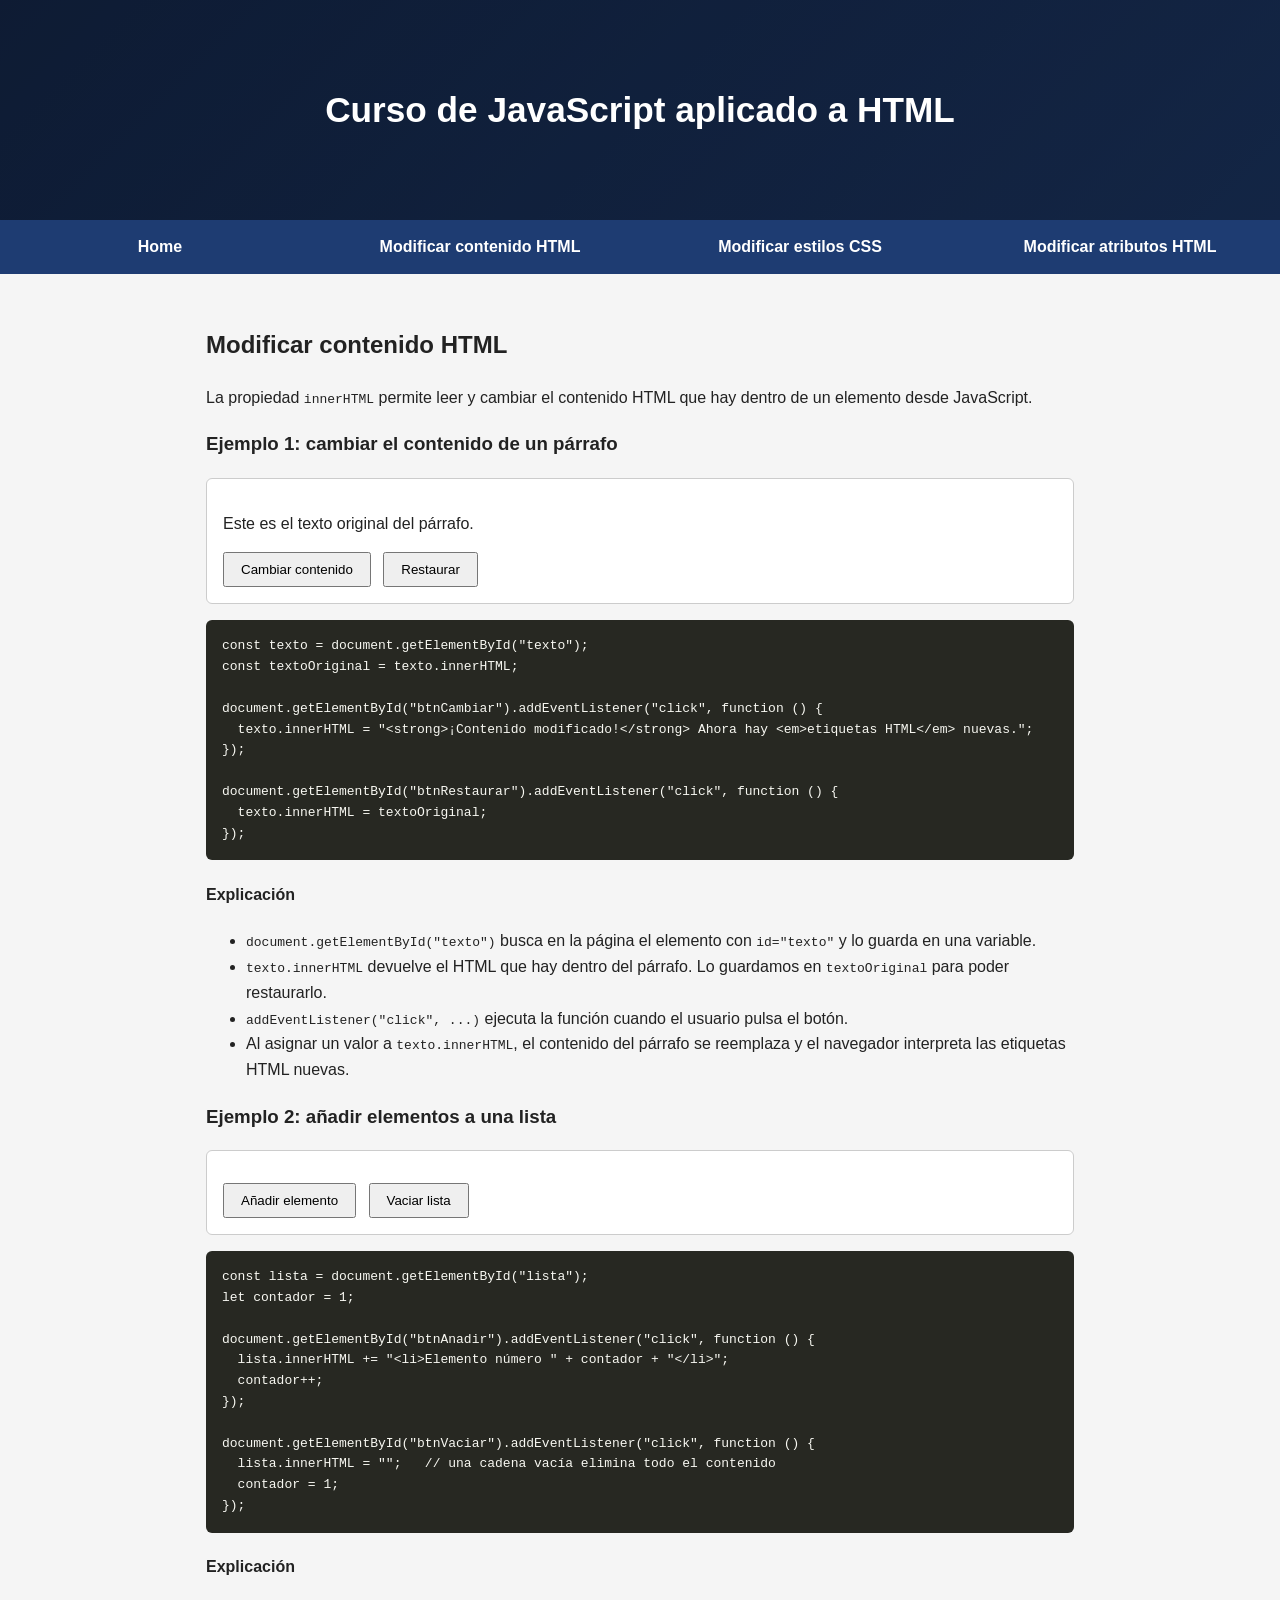
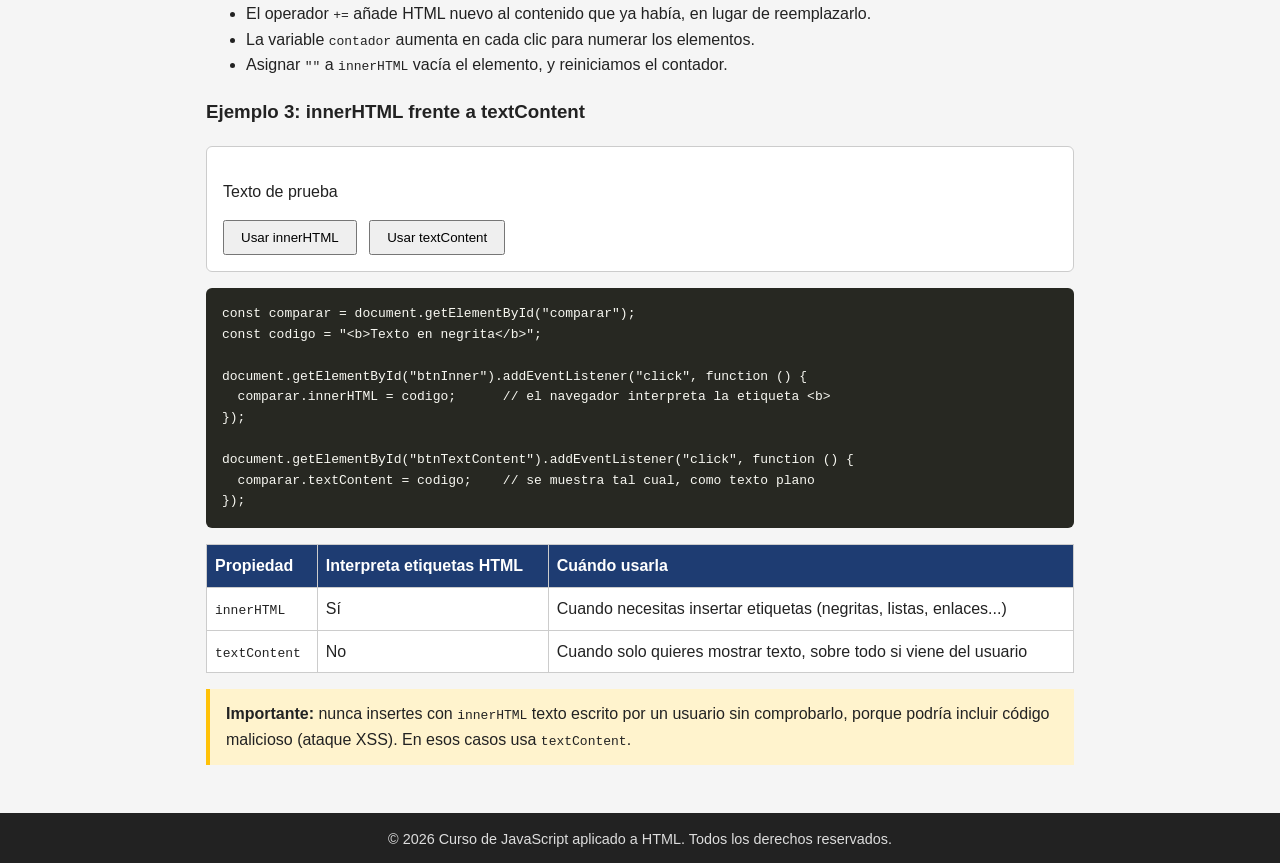
<file: contenido-html.html>
<!doctype html>
<html lang="es">

<head>
  <meta charset="utf-8">
  <meta name="viewport" content="width=device-width, initial-scale=1">
  <title>Modificar contenido HTML</title>
  <link rel="stylesheet" href="css/style.css">
  <link rel="stylesheet" href="css/curso.css">
  <style>
    pre { background: #272822; color: #f8f8f2; padding: 1rem; overflow-x: auto; border-radius: 6px; }
    .demo { background: #fff; border: 1px solid #ccc; border-radius: 6px; padding: 1rem; margin: 1rem 0; }
    button { padding: 0.5rem 1rem; margin-right: 0.5rem; cursor: pointer; }
    table { border-collapse: collapse; width: 100%; margin: 1rem 0; background: #fff; }
    th, td { border: 1px solid #ccc; padding: 0.5rem; text-align: left; }
    th { background: #1e3c72; color: #fff; }
    .aviso { background: #fff3cd; border-left: 4px solid #ffc107; padding: 0.75rem 1rem; margin: 1rem 0; }
  </style>
</head>

<body>

  <header class="cabecera">
    <h1>Curso de JavaScript aplicado a HTML</h1>
  </header>

  <nav class="menu">
    <ul>
      <li><a href="index.html">Home</a></li>
      <li><a href="contenido-html.html">Modificar contenido HTML</a></li>
      <li><a href="estilos-css.html">Modificar estilos CSS</a></li>
      <li><a href="atributos-html.html">Modificar atributos HTML</a></li>
    </ul>
  </nav>

  <main class="contenido">
    <h2>Modificar contenido HTML</h2>
    <p>
      La propiedad <code>innerHTML</code> permite leer y cambiar el contenido
      HTML que hay dentro de un elemento desde JavaScript.
    </p>

    <h3>Ejemplo 1: cambiar el contenido de un párrafo</h3>
    <div class="demo">
      <p id="texto">Este es el texto original del párrafo.</p>
      <button id="btnCambiar">Cambiar contenido</button>
      <button id="btnRestaurar">Restaurar</button>
    </div>

    <pre><code>const texto = document.getElementById("texto");
const textoOriginal = texto.innerHTML;

document.getElementById("btnCambiar").addEventListener("click", function () {
  texto.innerHTML = "&lt;strong&gt;¡Contenido modificado!&lt;/strong&gt; Ahora hay &lt;em&gt;etiquetas HTML&lt;/em&gt; nuevas.";
});

document.getElementById("btnRestaurar").addEventListener("click", function () {
  texto.innerHTML = textoOriginal;
});</code></pre>

    <h4>Explicación</h4>
    <ul>
      <li><code>document.getElementById("texto")</code> busca en la página el elemento con <code>id="texto"</code> y lo guarda en una variable.</li>
      <li><code>texto.innerHTML</code> devuelve el HTML que hay dentro del párrafo. Lo guardamos en <code>textoOriginal</code> para poder restaurarlo.</li>
      <li><code>addEventListener("click", ...)</code> ejecuta la función cuando el usuario pulsa el botón.</li>
      <li>Al asignar un valor a <code>texto.innerHTML</code>, el contenido del párrafo se reemplaza y el navegador interpreta las etiquetas HTML nuevas.</li>
    </ul>

    <h3>Ejemplo 2: añadir elementos a una lista</h3>
    <div class="demo">
      <ul id="lista"></ul>
      <button id="btnAnadir">Añadir elemento</button>
      <button id="btnVaciar">Vaciar lista</button>
    </div>

    <pre><code>const lista = document.getElementById("lista");
let contador = 1;

document.getElementById("btnAnadir").addEventListener("click", function () {
  lista.innerHTML += "&lt;li&gt;Elemento número " + contador + "&lt;/li&gt;";
  contador++;
});

document.getElementById("btnVaciar").addEventListener("click", function () {
  lista.innerHTML = "";   // una cadena vacía elimina todo el contenido
  contador = 1;
});</code></pre>

    <h4>Explicación</h4>
    <ul>
      <li>El operador <code>+=</code> añade HTML nuevo al contenido que ya había, en lugar de reemplazarlo.</li>
      <li>La variable <code>contador</code> aumenta en cada clic para numerar los elementos.</li>
      <li>Asignar <code>""</code> a <code>innerHTML</code> vacía el elemento, y reiniciamos el contador.</li>
    </ul>

    <h3>Ejemplo 3: innerHTML frente a textContent</h3>
    <div class="demo">
      <p id="comparar">Texto de prueba</p>
      <button id="btnInner">Usar innerHTML</button>
      <button id="btnTextContent">Usar textContent</button>
    </div>

    <pre><code>const comparar = document.getElementById("comparar");
const codigo = "&lt;b&gt;Texto en negrita&lt;/b&gt;";

document.getElementById("btnInner").addEventListener("click", function () {
  comparar.innerHTML = codigo;      // el navegador interpreta la etiqueta &lt;b&gt;
});

document.getElementById("btnTextContent").addEventListener("click", function () {
  comparar.textContent = codigo;    // se muestra tal cual, como texto plano
});</code></pre>

    <table>
      <thead>
        <tr><th>Propiedad</th><th>Interpreta etiquetas HTML</th><th>Cuándo usarla</th></tr>
      </thead>
      <tbody>
        <tr><td><code>innerHTML</code></td><td>Sí</td><td>Cuando necesitas insertar etiquetas (negritas, listas, enlaces...)</td></tr>
        <tr><td><code>textContent</code></td><td>No</td><td>Cuando solo quieres mostrar texto, sobre todo si viene del usuario</td></tr>
      </tbody>
    </table>

    <div class="aviso">
      <strong>Importante:</strong> nunca insertes con <code>innerHTML</code> texto escrito por
      un usuario sin comprobarlo, porque podría incluir código malicioso (ataque XSS).
      En esos casos usa <code>textContent</code>.
    </div>
  </main>

  <footer class="pie">
    <p>&copy; 2026 Curso de JavaScript aplicado a HTML. Todos los derechos reservados.</p>
  </footer>

  <script>
    // Ejemplo 1
    const texto = document.getElementById("texto");
    const textoOriginal = texto.innerHTML;

    document.getElementById("btnCambiar").addEventListener("click", function () {
      texto.innerHTML = "<strong>¡Contenido modificado!</strong> Ahora hay <em>etiquetas HTML</em> nuevas.";
    });

    document.getElementById("btnRestaurar").addEventListener("click", function () {
      texto.innerHTML = textoOriginal;
    });

    // Ejemplo 2
    const lista = document.getElementById("lista");
    let contador = 1;

    document.getElementById("btnAnadir").addEventListener("click", function () {
      lista.innerHTML += "<li>Elemento número " + contador + "</li>";
      contador++;
    });

    document.getElementById("btnVaciar").addEventListener("click", function () {
      lista.innerHTML = "";
      contador = 1;
    });

    // Ejemplo 3
    const comparar = document.getElementById("comparar");
    const codigo = "<b>Texto en negrita</b>";

    document.getElementById("btnInner").addEventListener("click", function () {
      comparar.innerHTML = codigo;
    });

    document.getElementById("btnTextContent").addEventListener("click", function () {
      comparar.textContent = codigo;
    });
  </script>

</body>

</html>
</file>
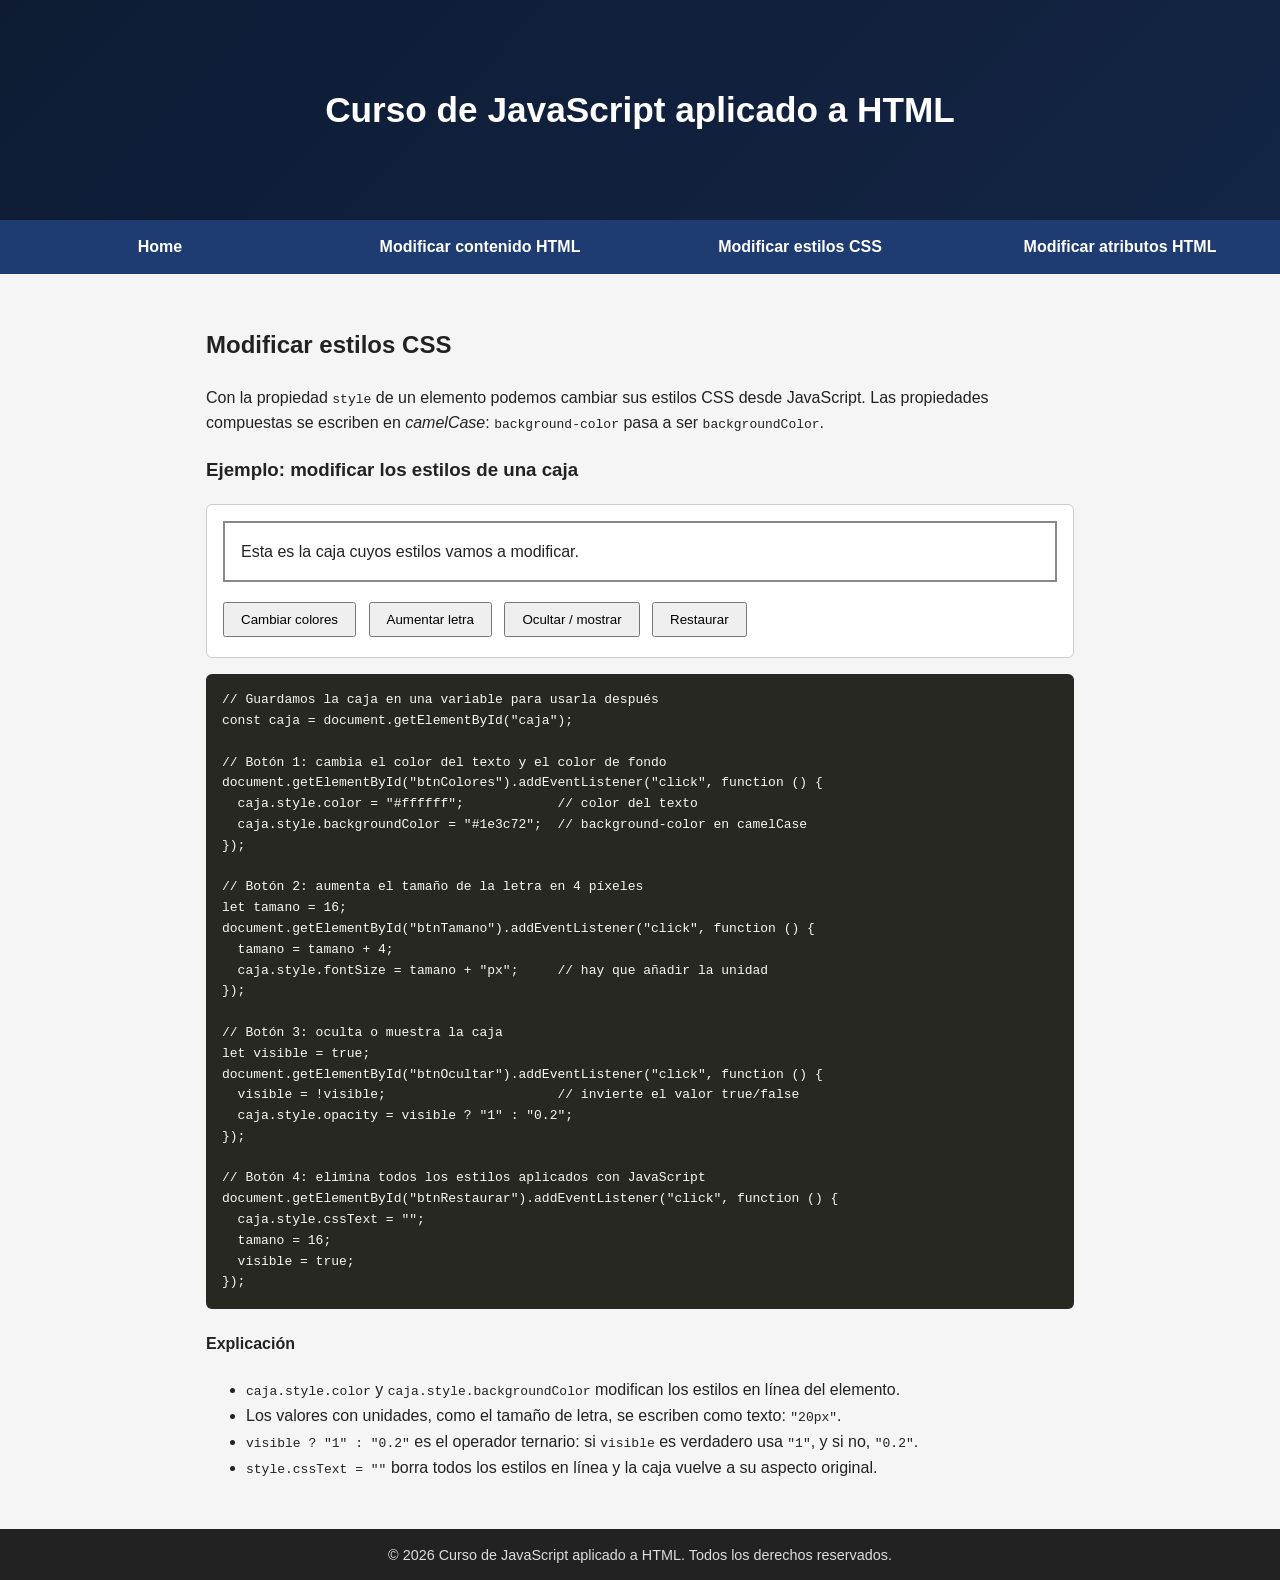
<file: estilos-css.html>
<!doctype html>
<html lang="es">

<head>
  <meta charset="utf-8">
  <meta name="viewport" content="width=device-width, initial-scale=1">
  <title>Modificar estilos CSS</title>
  <link rel="stylesheet" href="css/style.css">
  <link rel="stylesheet" href="css/curso.css">
  <style>
    pre { background: #272822; color: #f8f8f2; padding: 1rem; overflow-x: auto; border-radius: 6px; }
    .demo { background: #fff; border: 1px solid #ccc; border-radius: 6px; padding: 1rem; margin: 1rem 0; }
    button { padding: 0.5rem 1rem; margin: 0.25rem 0.5rem 0.25rem 0; cursor: pointer; }
    #caja { padding: 1rem; margin-bottom: 1rem; border: 2px solid #888; }
  </style>
</head>

<body>

  <header class="cabecera">
    <h1>Curso de JavaScript aplicado a HTML</h1>
  </header>

  <nav class="menu">
    <ul>
      <li><a href="index.html">Home</a></li>
      <li><a href="contenido-html.html">Modificar contenido HTML</a></li>
      <li><a href="estilos-css.html">Modificar estilos CSS</a></li>
      <li><a href="atributos-html.html">Modificar atributos HTML</a></li>
    </ul>
  </nav>

  <main class="contenido">
    <h2>Modificar estilos CSS</h2>
    <p>
      Con la propiedad <code>style</code> de un elemento podemos cambiar sus
      estilos CSS desde JavaScript. Las propiedades compuestas se escriben en
      <em>camelCase</em>: <code>background-color</code> pasa a ser
      <code>backgroundColor</code>.
    </p>

    <h3>Ejemplo: modificar los estilos de una caja</h3>
    <div class="demo">
      <div id="caja">Esta es la caja cuyos estilos vamos a modificar.</div>
      <button id="btnColores">Cambiar colores</button>
      <button id="btnTamano">Aumentar letra</button>
      <button id="btnOcultar">Ocultar / mostrar</button>
      <button id="btnRestaurar">Restaurar</button>
    </div>

    <pre><code>// Guardamos la caja en una variable para usarla después
const caja = document.getElementById("caja");

// Botón 1: cambia el color del texto y el color de fondo
document.getElementById("btnColores").addEventListener("click", function () {
  caja.style.color = "#ffffff";            // color del texto
  caja.style.backgroundColor = "#1e3c72";  // background-color en camelCase
});

// Botón 2: aumenta el tamaño de la letra en 4 píxeles
let tamano = 16;
document.getElementById("btnTamano").addEventListener("click", function () {
  tamano = tamano + 4;
  caja.style.fontSize = tamano + "px";     // hay que añadir la unidad
});

// Botón 3: oculta o muestra la caja
let visible = true;
document.getElementById("btnOcultar").addEventListener("click", function () {
  visible = !visible;                      // invierte el valor true/false
  caja.style.opacity = visible ? "1" : "0.2";
});

// Botón 4: elimina todos los estilos aplicados con JavaScript
document.getElementById("btnRestaurar").addEventListener("click", function () {
  caja.style.cssText = "";
  tamano = 16;
  visible = true;
});</code></pre>

    <h4>Explicación</h4>
    <ul>
      <li><code>caja.style.color</code> y <code>caja.style.backgroundColor</code> modifican los estilos en línea del elemento.</li>
      <li>Los valores con unidades, como el tamaño de letra, se escriben como texto: <code>"20px"</code>.</li>
      <li><code>visible ? "1" : "0.2"</code> es el operador ternario: si <code>visible</code> es verdadero usa <code>"1"</code>, y si no, <code>"0.2"</code>.</li>
      <li><code>style.cssText = ""</code> borra todos los estilos en línea y la caja vuelve a su aspecto original.</li>
    </ul>
  </main>

  <footer class="pie">
    <p>&copy; 2026 Curso de JavaScript aplicado a HTML. Todos los derechos reservados.</p>
  </footer>

  <script>
    // Guardamos la caja en una variable para usarla después
    const caja = document.getElementById("caja");

    // Botón 1: cambia el color del texto y el color de fondo
    document.getElementById("btnColores").addEventListener("click", function () {
      caja.style.color = "#ffffff";            // color del texto
      caja.style.backgroundColor = "#1e3c72";  // background-color en camelCase
    });

    // Botón 2: aumenta el tamaño de la letra en 4 píxeles
    let tamano = 16;
    document.getElementById("btnTamano").addEventListener("click", function () {
      tamano = tamano + 4;
      caja.style.fontSize = tamano + "px";     // hay que añadir la unidad
    });

    // Botón 3: oculta o muestra la caja
    let visible = true;
    document.getElementById("btnOcultar").addEventListener("click", function () {
      visible = !visible;                      // invierte el valor true/false
      caja.style.opacity = visible ? "1" : "0.2";
    });

    // Botón 4: elimina todos los estilos aplicados con JavaScript
    document.getElementById("btnRestaurar").addEventListener("click", function () {
      caja.style.cssText = "";
      tamano = 16;
      visible = true;
    });
  </script>

</body>

</html>
</file>
<file: css/style.css>
/*! HTML5 Boilerplate v9.0.1 | MIT License | https://html5boilerplate.com/ */

/* main.css 3.0.0 | MIT License | https://github.com/h5bp/main.css#readme */
/*
 * What follows is the result of much research on cross-browser styling.
 * Credit left inline and big thanks to Nicolas Gallagher, Jonathan Neal,
 * Kroc Camen, and the H5BP dev community and team.
 */

/* ==========================================================================
   Base styles: opinionated defaults
   ========================================================================== */

html {
  color: #222;
  font-size: 1em;
  line-height: 1.4;
}

/*
 * Remove text-shadow in selection highlight:
 * https://twitter.com/miketaylr/status/12228805301
 *
 * Customize the background color to match your design.
 */

::-moz-selection {
  background: #b3d4fc;
  text-shadow: none;
}

::selection {
  background: #b3d4fc;
  text-shadow: none;
}

/*
 * A better looking default horizontal rule
 */

hr {
  display: block;
  height: 1px;
  border: 0;
  border-top: 1px solid #ccc;
  margin: 1em 0;
  padding: 0;
}

/*
 * Remove the gap between audio, canvas, iframes,
 * images, videos and the bottom of their containers:
 * https://github.com/h5bp/html5-boilerplate/issues/440
 */

audio,
canvas,
iframe,
img,
svg,
video {
  vertical-align: middle;
}

/*
 * Remove default fieldset styles.
 */

fieldset {
  border: 0;
  margin: 0;
  padding: 0;
}

/*
 * Allow only vertical resizing of textareas.
 */

textarea {
  resize: vertical;
}

/* ==========================================================================
   Author's custom styles
   ========================================================================== */

/* ==========================================================================
   Helper classes
   ========================================================================== */

/*
 * Hide visually and from screen readers
 */

.hidden,
[hidden] {
  display: none !important;
}

/*
 * Hide only visually, but have it available for screen readers:
 * https://snook.ca/archives/html_and_css/hiding-content-for-accessibility
 *
 * 1. For long content, line feeds are not interpreted as spaces and small width
 *    causes content to wrap 1 word per line:
 *    https://medium.com/@jessebeach/beware-smushed-off-screen-accessible-text-5952a4c2cbfe
 */

.visually-hidden {
  border: 0;
  clip: rect(0, 0, 0, 0);
  height: 1px;
  margin: -1px;
  overflow: hidden;
  padding: 0;
  position: absolute;
  white-space: nowrap;
  width: 1px;
  /* 1 */
}

/*
 * Extends the .visually-hidden class to allow the element
 * to be focusable when navigated to via the keyboard:
 * https://www.drupal.org/node/897638
 */

.visually-hidden.focusable:active,
.visually-hidden.focusable:focus {
  clip: auto;
  height: auto;
  margin: 0;
  overflow: visible;
  position: static;
  white-space: inherit;
  width: auto;
}

/*
 * Hide visually and from screen readers, but maintain layout
 */

.invisible {
  visibility: hidden;
}

/*
 * Clearfix: contain floats
 *
 * The use of `table` rather than `block` is only necessary if using
 * `::before` to contain the top-margins of child elements.
 */

.clearfix::before,
.clearfix::after {
  content: "";
  display: table;
}

.clearfix::after {
  clear: both;
}

/* ==========================================================================
   EXAMPLE Media Queries for Responsive Design.
   These examples override the primary ('mobile first') styles.
   Modify as content requires.
   ========================================================================== */

@media only screen and (min-width: 35em) {
  /* Style adjustments for viewports that meet the condition */
}

@media print,
  (min-resolution: 1.25dppx),
  (min-resolution: 120dpi) {
  /* Style adjustments for high resolution devices */
}

/* ==========================================================================
   Print styles.
   Inlined to avoid the additional HTTP request:
   https://www.phpied.com/delay-loading-your-print-css/
   ========================================================================== */

@media print {
  *,
  *::before,
  *::after {
    background: #fff !important;
    color: #000 !important;
    /* Black prints faster */
    box-shadow: none !important;
    text-shadow: none !important;
  }

  a,
  a:visited {
    text-decoration: underline;
  }

  a[href]::after {
    content: " (" attr(href) ")";
  }

  abbr[title]::after {
    content: " (" attr(title) ")";
  }

  /*
   * Don't show links that are fragment identifiers,
   * or use the `javascript:` pseudo protocol
   */
  a[href^="#"]::after,
  a[href^="javascript:"]::after {
    content: "";
  }

  pre {
    white-space: pre-wrap !important;
  }

  pre,
  blockquote {
    border: 1px solid #999;
    page-break-inside: avoid;
  }

  tr,
  img {
    page-break-inside: avoid;
  }

  p,
  h2,
  h3 {
    orphans: 3;
    widows: 3;
  }

  h2,
  h3 {
    page-break-after: avoid;
  }
}
</file>
<file: css/curso.css>
* {
  box-sizing: border-box;
}

body {
  margin: 0;
  font-family: Arial, Helvetica, sans-serif;
  color: #222;
  background-color: #f5f5f5;
  display: flex;
  flex-direction: column;
  min-height: 100vh;
}

.cabecera {
  height: 220px;
  display: flex;
  align-items: center;
  justify-content: center;
  text-align: center;
  color: #fff;
  background:
    linear-gradient(rgba(0, 0, 0, 0.55), rgba(0, 0, 0, 0.55)),
    url("https://images.unsplash.com/photo-1461749280684-dccba630e2f6?auto=format&fit=crop&w=1400&q=60")
      center / cover no-repeat,
    linear-gradient(135deg, #1e3c72, #2a5298);
}

.cabecera h1 {
  margin: 0;
  padding: 0 1rem;
  font-size: 2.2rem;
}

.menu {
  background-color: #1e3c72;
}

.menu ul {
  list-style: none;
  margin: 0;
  padding: 0;
  display: flex;
  flex-wrap: wrap;
}

.menu li {
  flex: 1 1 0;
  text-align: center;
}

.menu a {
  display: block;
  padding: 1rem;
  color: #fff;
  text-decoration: none;
  font-weight: bold;
}

.menu a:hover {
  background-color: #2a5298;
}

.contenido {
  flex: 1;
  width: 100%;
  max-width: 900px;
  margin: 0 auto;
  padding: 2rem 1rem;
  line-height: 1.6;
}

.pie {
  background-color: #222;
  color: #ddd;
  text-align: center;
  padding: 1rem;
}

.pie p {
  margin: 0;
  font-size: 0.9rem;
}
</file>
